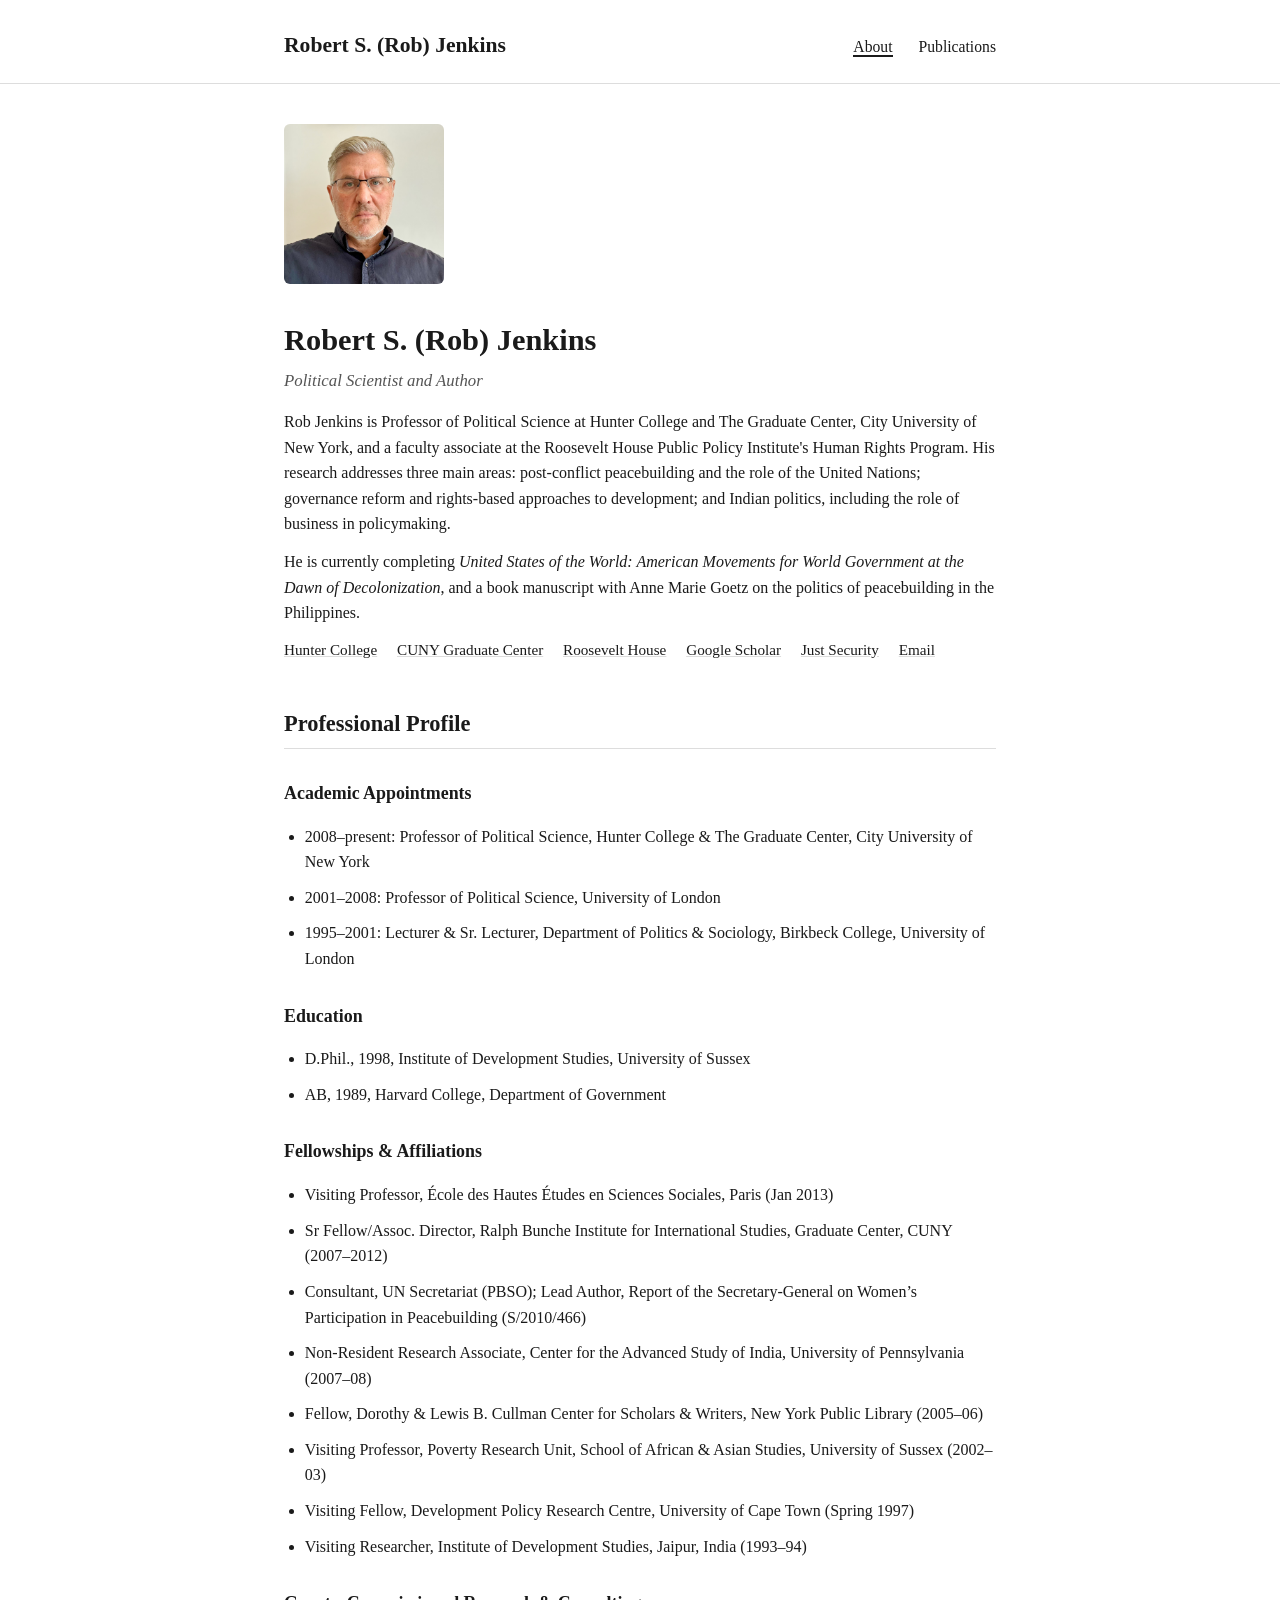
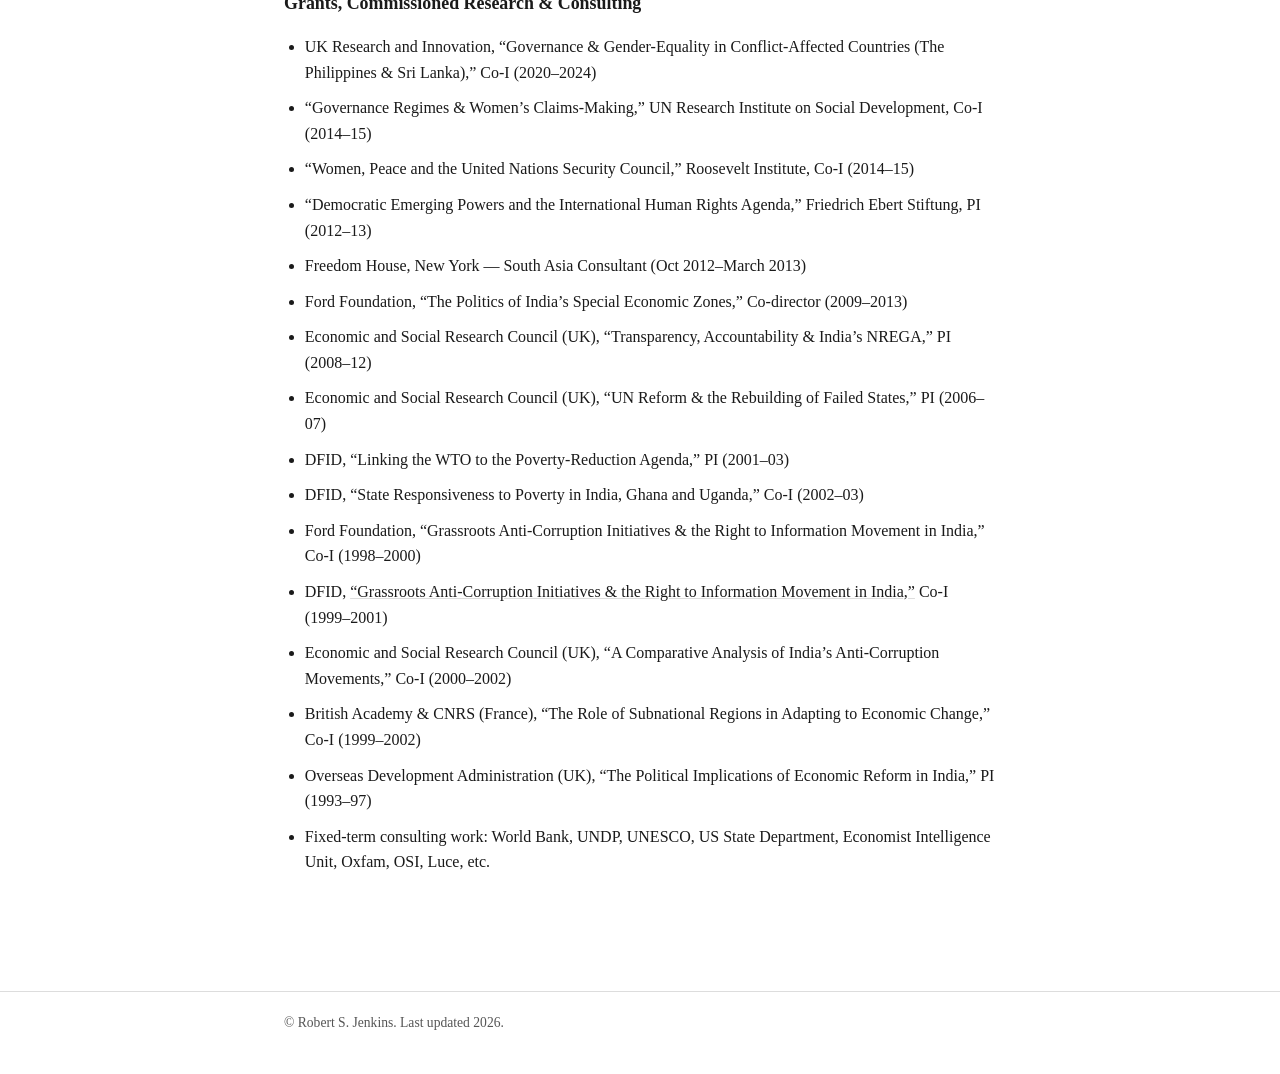
<file: index.html>
<!DOCTYPE html>
<html lang="en">
<head>
<meta charset="UTF-8">
<meta name="viewport" content="width=device-width, initial-scale=1">
<title>Robert S. (Rob) Jenkins — Political Scientist and Author</title>
<meta name="description" content="Robert S. (Rob) Jenkins is Professor of Political Science at Hunter College and The Graduate Center, CUNY. His work covers post-conflict peacebuilding, governance and accountability, and Indian politics.">
<link rel="canonical" href="https://robertsjenkins.github.io/">
<link rel="stylesheet" href="assets/css/style.css">
<script type="application/ld+json">
{
  "@context": "https://schema.org",
  "@type": "Person",
  "name": "Robert S. Jenkins",
  "alternateName": ["Rob Jenkins", "Robert Jenkins"],
  "jobTitle": "Professor of Political Science",
  "description": "Political scientist and author specializing in post-conflict peacebuilding, governance and accountability, and Indian politics.",
  "affiliation": [
    {
      "@type": "CollegeOrUniversity",
      "name": "Hunter College, City University of New York"
    },
    {
      "@type": "CollegeOrUniversity",
      "name": "The Graduate Center, City University of New York"
    }
  ],
  "alumniOf": [
    {
      "@type": "CollegeOrUniversity",
      "name": "University of Sussex"
    },
    {
      "@type": "CollegeOrUniversity",
      "name": "Harvard College"
    }
  ],
  "url": "https://robertsjenkins.github.io/",
  "sameAs": [
    "https://www.hunter.cuny.edu/people/robert-jenkins/",
    "https://www.roosevelthouse.hunter.cuny.edu/?faculty=rob-jenkins",
    "https://politicalscience.commons.gc.cuny.edu/faculty/robert-jenkins/",
    "https://scholar.google.com/citations?user=ubaCeT8AAAAJ&hl=en",
    "https://www.justsecurity.org/author/jenkinsrob/"
  ]
}
</script>
</head>
<body>
<header class="site-header">
  <div class="wrap">
    <a class="site-title" href="index.html">Robert S. (Rob) Jenkins</a>
    <nav class="site-nav">
      <a href="index.html" class="active">About</a>
      <a href="publications.html">Publications</a>
    </nav>
  </div>
</header>

<main>
  <div class="wrap">

    <div class="hero">
      <img class="headshot" src="assets/images/rob-jenkins.jpg" alt="Photo of Robert S. (Rob) Jenkins">
      <div class="intro">
        <h1>Robert S. (Rob) Jenkins</h1>
        <p class="tagline">Political Scientist and Author</p>
        <p>
          Rob Jenkins is Professor of Political Science at Hunter College and
          The Graduate Center, City University of New York, and a faculty
          associate at the Roosevelt House Public Policy Institute's Human
          Rights Program. His research addresses three main areas:
          post-conflict peacebuilding and the role of the United Nations;
          governance reform and rights-based approaches to development; and
          Indian politics, including the role of business in policymaking.
        </p>
        <p>
          He is currently completing <em>United States of the World: American
          Movements for World Government at the Dawn of Decolonization</em>,
          and a book manuscript with Anne Marie Goetz on the politics of
          peacebuilding in the Philippines.
        </p>
        <div class="links-row">
          <a href="https://www.hunter.cuny.edu/people/robert-jenkins/">Hunter College</a>
          <a href="https://politicalscience.commons.gc.cuny.edu/faculty/robert-jenkins/">CUNY Graduate Center</a>
          <a href="https://www.roosevelthouse.hunter.cuny.edu/?faculty=rob-jenkins">Roosevelt House</a>
          <a href="https://scholar.google.com/citations?user=ubaCeT8AAAAJ&hl=en">Google Scholar</a>
          <a href="https://www.justsecurity.org/author/jenkinsrob/">Just Security</a>
          <a href="mailto:jenkins.nyc@gmail.com">Email</a>
        </div>
      </div>
    </div>

    <h2 id="professional-profile">Professional Profile</h2>
<h3>Academic Appointments</h3>
<ul>
<li>2008–present: Professor of Political Science, Hunter College &amp; The
Graduate Center, City University of New York</li>
<li>2001–2008: Professor of Political Science, University of London</li>
<li>1995–2001: Lecturer &amp; Sr. Lecturer, Department of Politics &amp;
Sociology, Birkbeck College, University of London</li>
</ul>
<h3>Education</h3>
<ul>
<li>D.Phil., 1998, Institute of Development Studies, University of
Sussex</li>
<li>AB, 1989, Harvard College, Department of Government</li>
</ul>
<h3>Fellowships &amp; Affiliations</h3>
<ul>
<li>Visiting Professor, École des Hautes Études en Sciences Sociales,
Paris (Jan 2013)</li>
<li>Sr Fellow/Assoc. Director, Ralph Bunche Institute for International
Studies, Graduate Center, CUNY (2007–2012)</li>
<li>Consultant, UN Secretariat (PBSO); Lead Author, Report of the
Secretary-General on Women’s Participation in Peacebuilding
(S/2010/466)</li>
<li>Non-Resident Research Associate, Center for the Advanced Study of
India, University of Pennsylvania (2007–08)</li>
<li>Fellow, Dorothy &amp; Lewis B. Cullman Center for Scholars &amp;
Writers, New York Public Library (2005–06)</li>
<li>Visiting Professor, Poverty Research Unit, School of African &amp;
Asian Studies, University of Sussex (2002–03)</li>
<li>Visiting Fellow, Development Policy Research Centre, University of
Cape Town (Spring 1997)</li>
<li>Visiting Researcher, Institute of Development Studies, Jaipur, India
(1993–94)</li>
</ul>
<h3>Grants, Commissioned Research &amp; Consulting</h3>
<ul>
<li>UK Research and Innovation, “Governance &amp; Gender-Equality in
Conflict-Affected Countries (The Philippines &amp; Sri Lanka),” Co-I
(2020–2024)</li>
<li>“Governance Regimes &amp; Women’s Claims-Making,” UN Research
Institute on Social Development, Co-I (2014–15)</li>
<li>“Women, Peace and the United Nations Security Council,” Roosevelt
Institute, Co-I (2014–15)</li>
<li>“Democratic Emerging Powers and the International Human Rights
Agenda,” Friedrich Ebert Stiftung, PI (2012–13)</li>
<li>Freedom House, New York — South Asia Consultant (Oct 2012–March
2013)</li>
<li>Ford Foundation, “The Politics of India’s Special Economic Zones,”
Co-director (2009–2013)</li>
<li>Economic and Social Research Council (UK), “Transparency,
Accountability &amp; India’s NREGA,” PI (2008–12)</li>
<li>Economic and Social Research Council (UK), “UN Reform &amp; the
Rebuilding of Failed States,” PI (2006–07)</li>
<li>DFID, “Linking the WTO to the Poverty-Reduction Agenda,” PI
(2001–03)</li>
<li>DFID, “State Responsiveness to Poverty in India, Ghana and Uganda,”
Co-I (2002–03)</li>
<li>Ford Foundation, “Grassroots Anti-Corruption Initiatives &amp; the
Right to Information Movement in India,” Co-I (1998–2000)</li>
<li>DFID, <a href="https://assets.publishing.service.gov.uk/media/57a08d6eed915d3cfd001a16/R72201.pdf">“Grassroots Anti-Corruption Initiatives &amp; the
Right to Information Movement in India,”</a> Co-I (1999–2001)</li>
<li>Economic and Social Research Council (UK), “A Comparative Analysis
of India’s Anti-Corruption Movements,” Co-I (2000–2002)</li>
<li>British Academy &amp; CNRS (France), “The Role of Subnational
Regions in Adapting to Economic Change,” Co-I (1999–2002)</li>
<li>Overseas Development Administration (UK), “The Political
Implications of Economic Reform in India,” PI (1993–97)</li>
<li>Fixed-term consulting work: World Bank, UNDP, UNESCO, US State
Department, Economist Intelligence Unit, Oxfam, OSI, Luce, etc.</li>
</ul>

  </div>
</main>

<footer class="site-footer">
  <div class="wrap">
    &copy; Robert S. Jenkins. Last updated <span id="updated-year"></span>.
  </div>
</footer>
<script>document.getElementById('updated-year').textContent = new Date().getFullYear();</script>
</body>
</html>
</file>
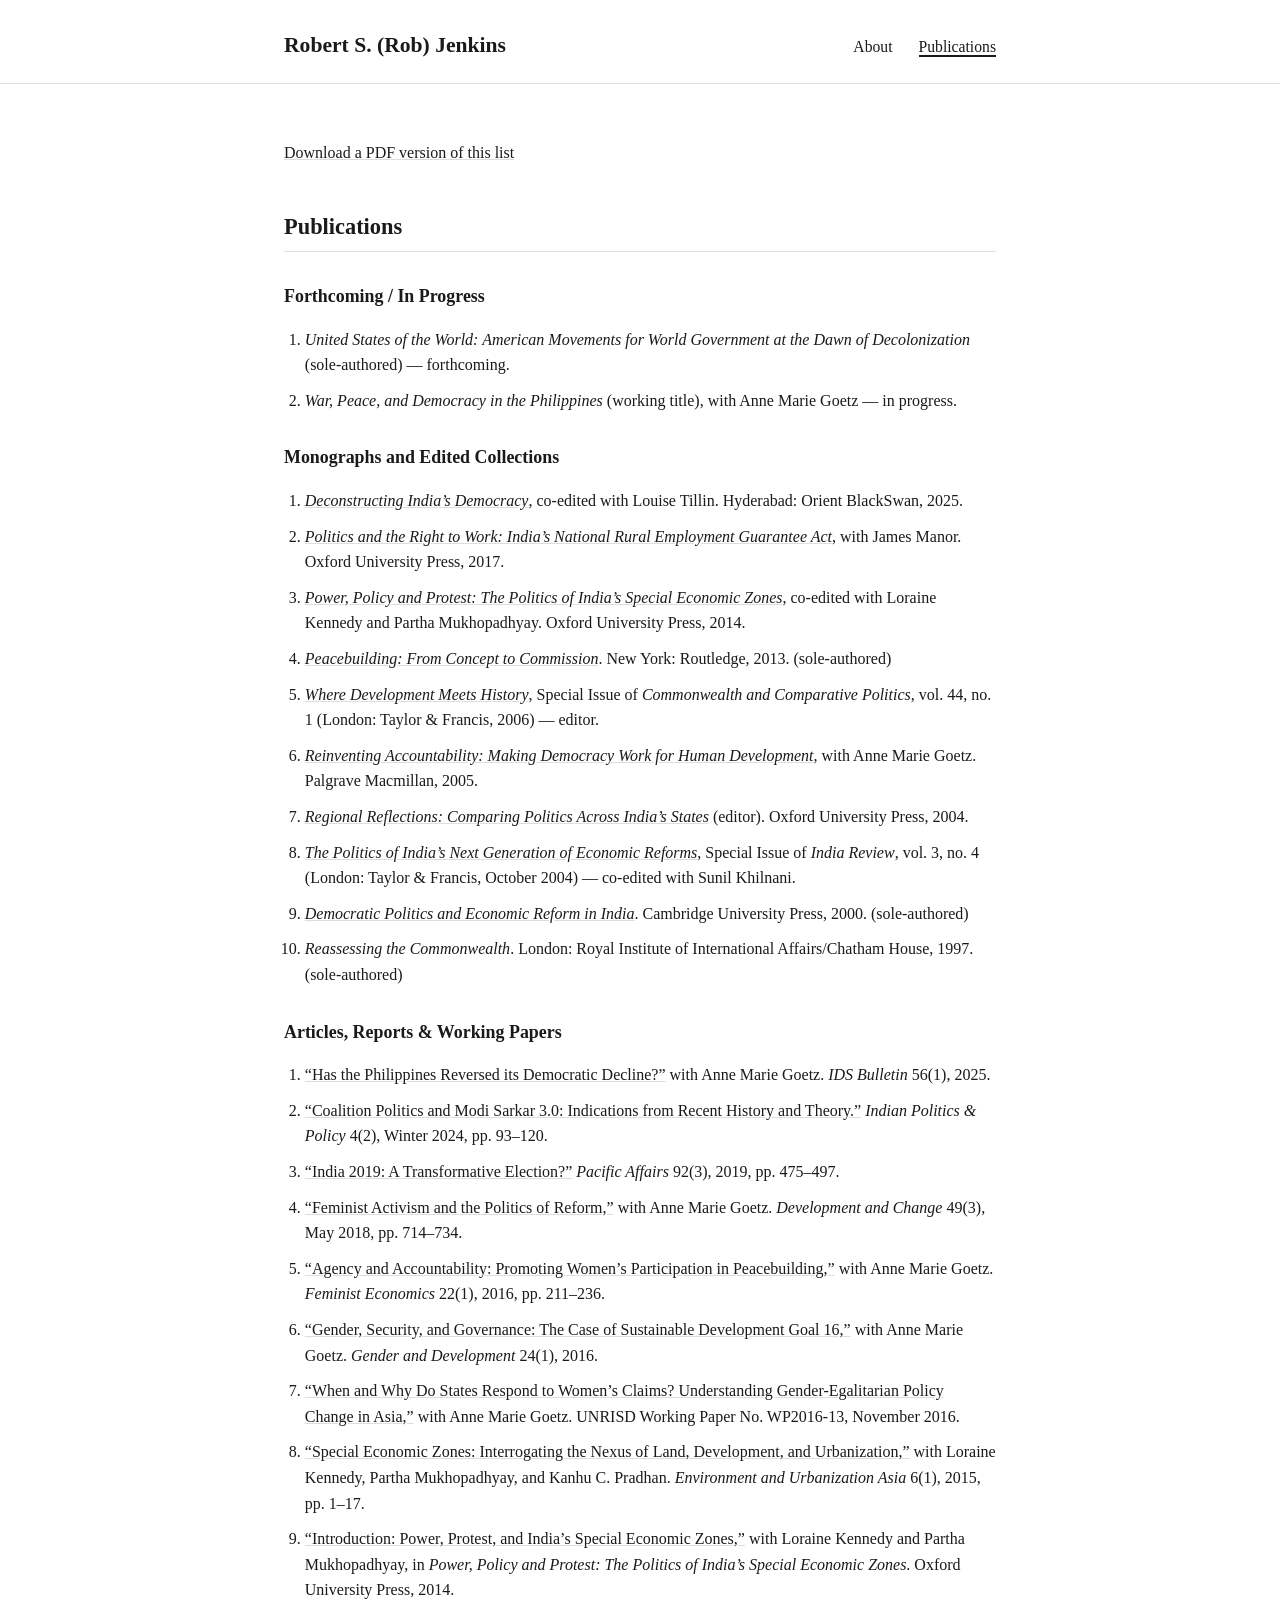
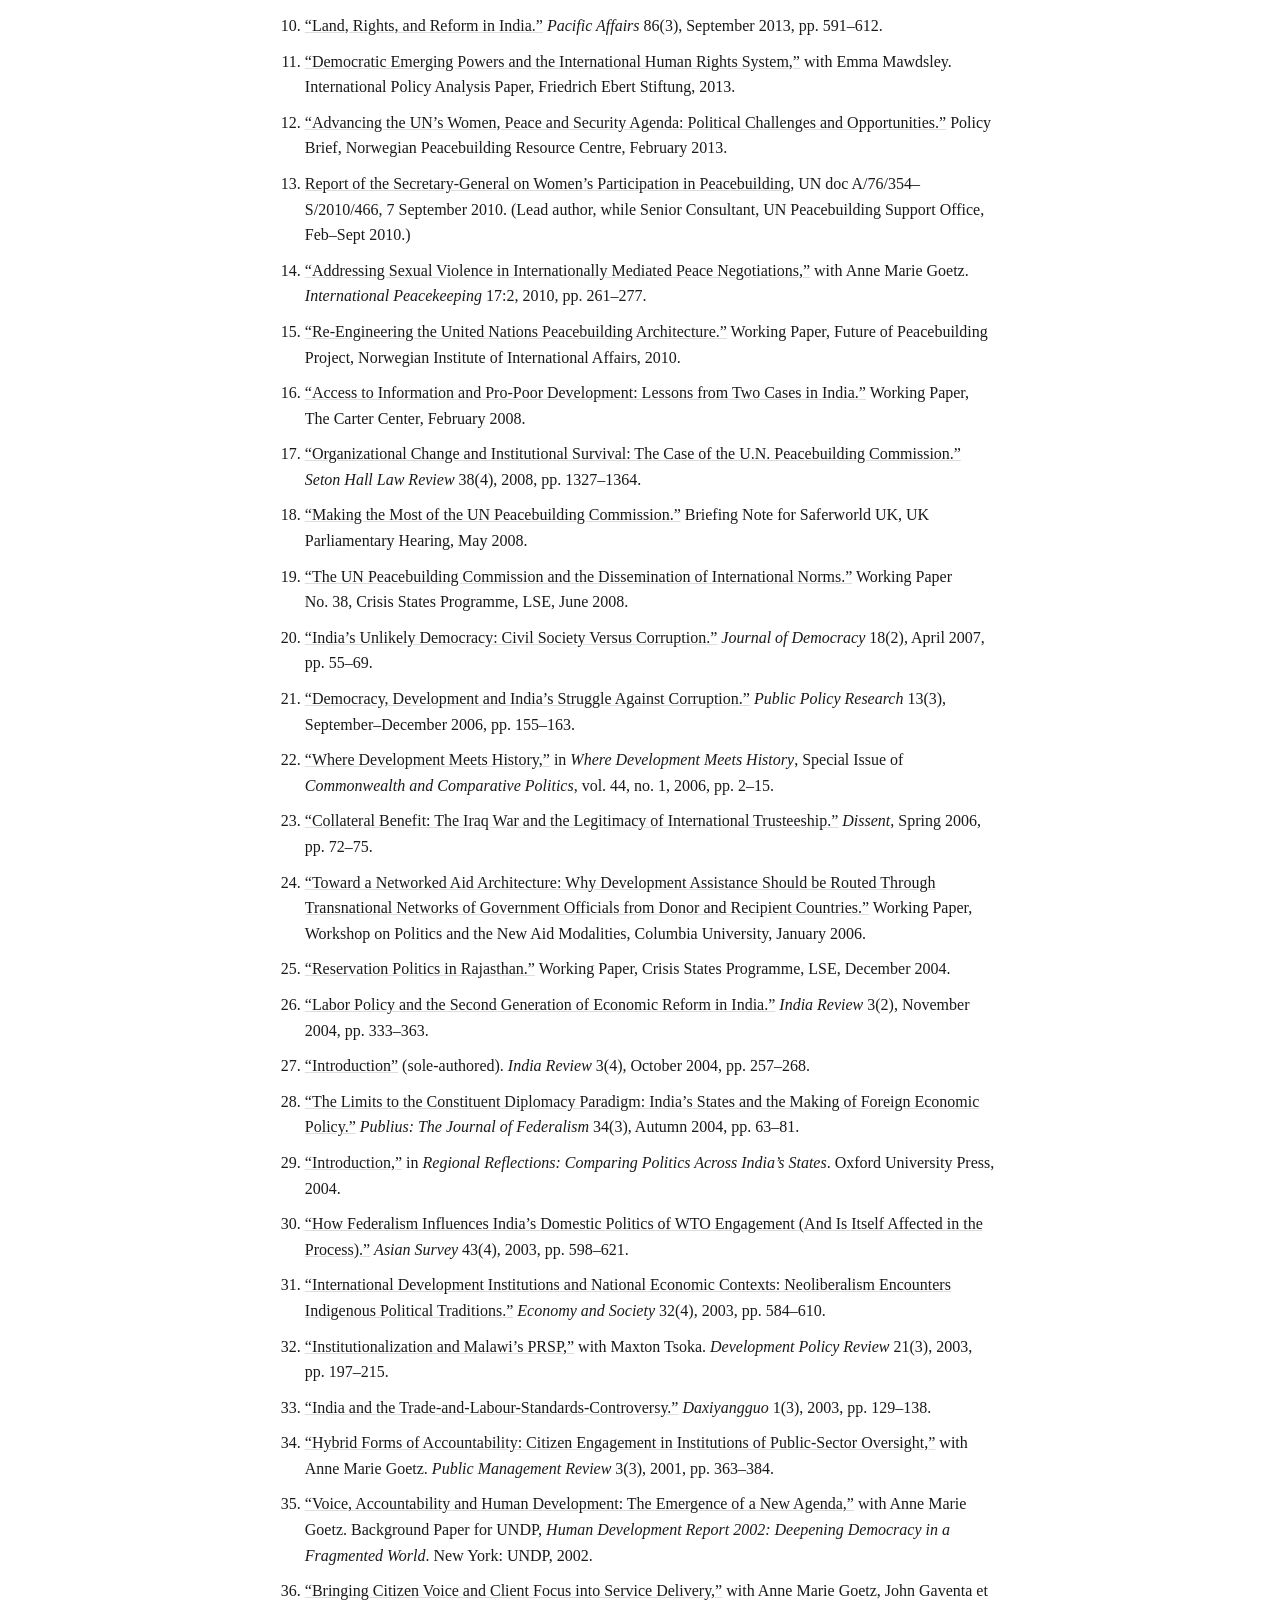
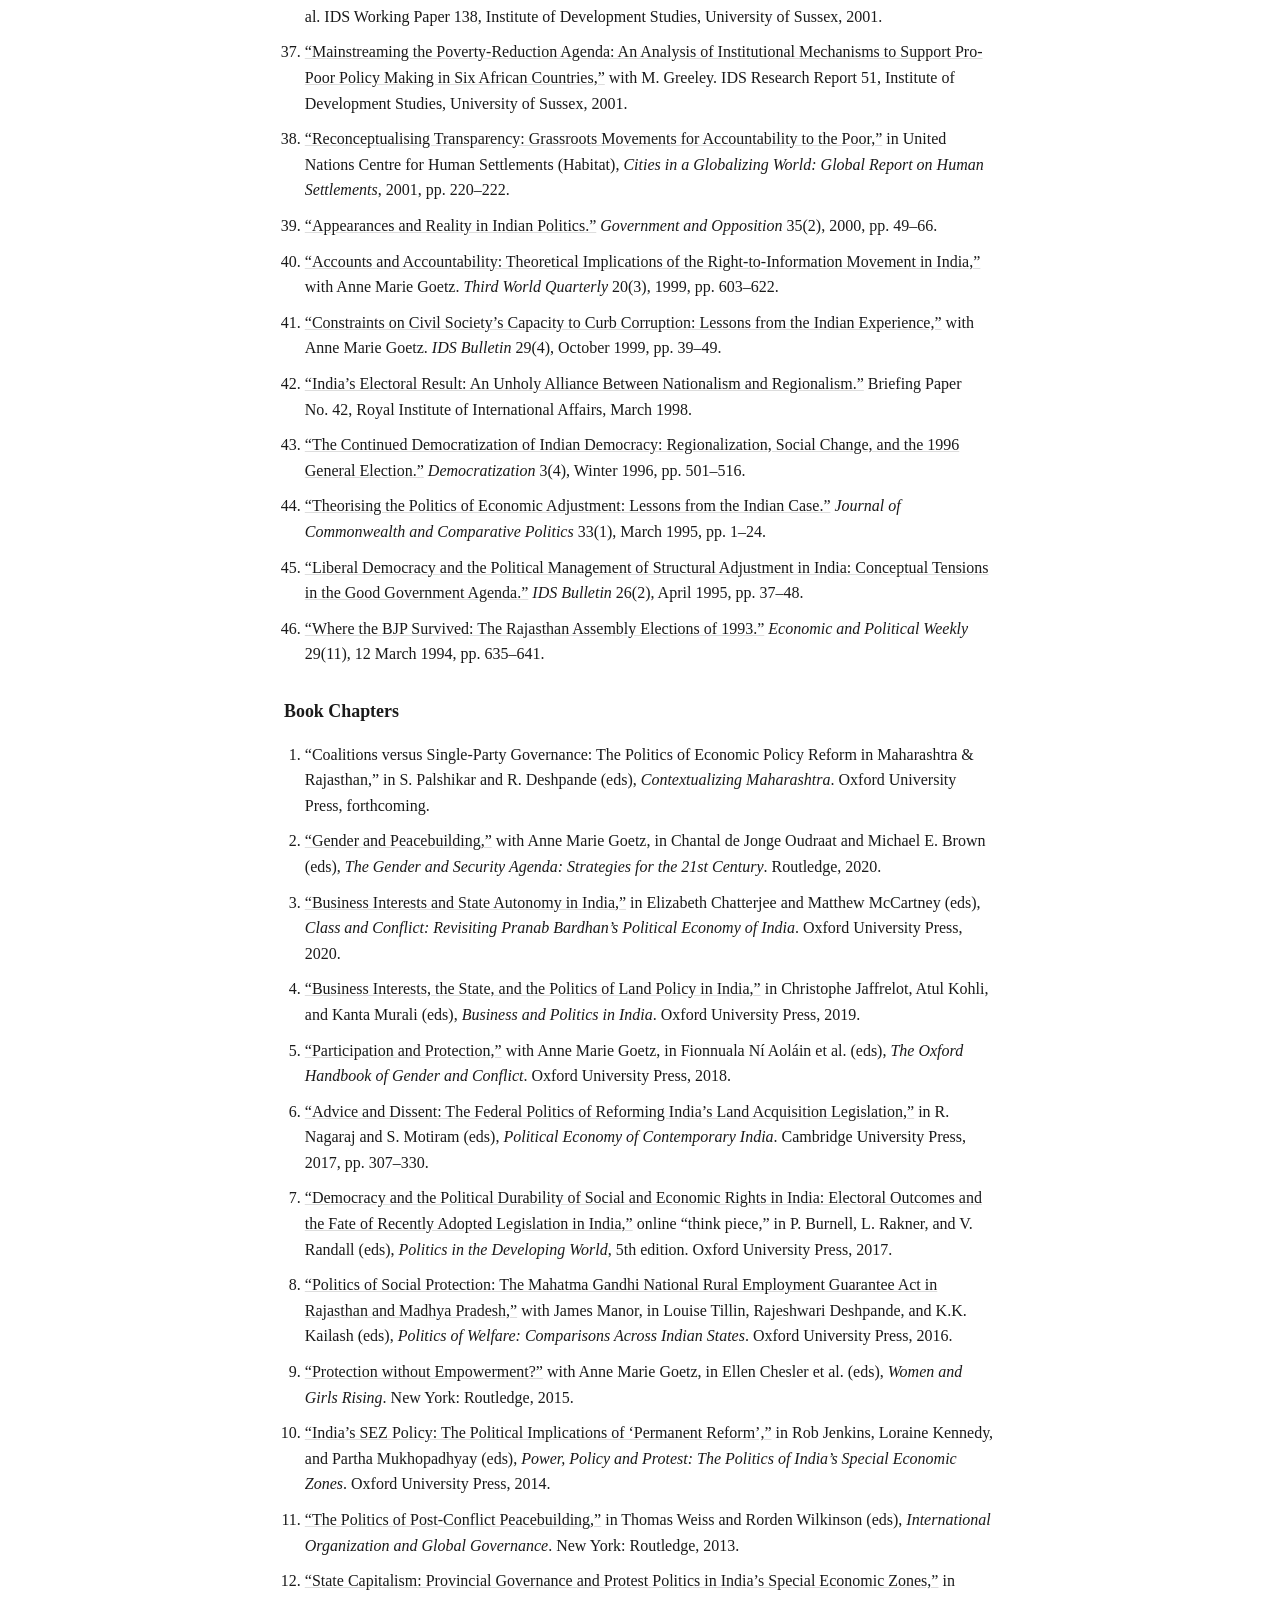
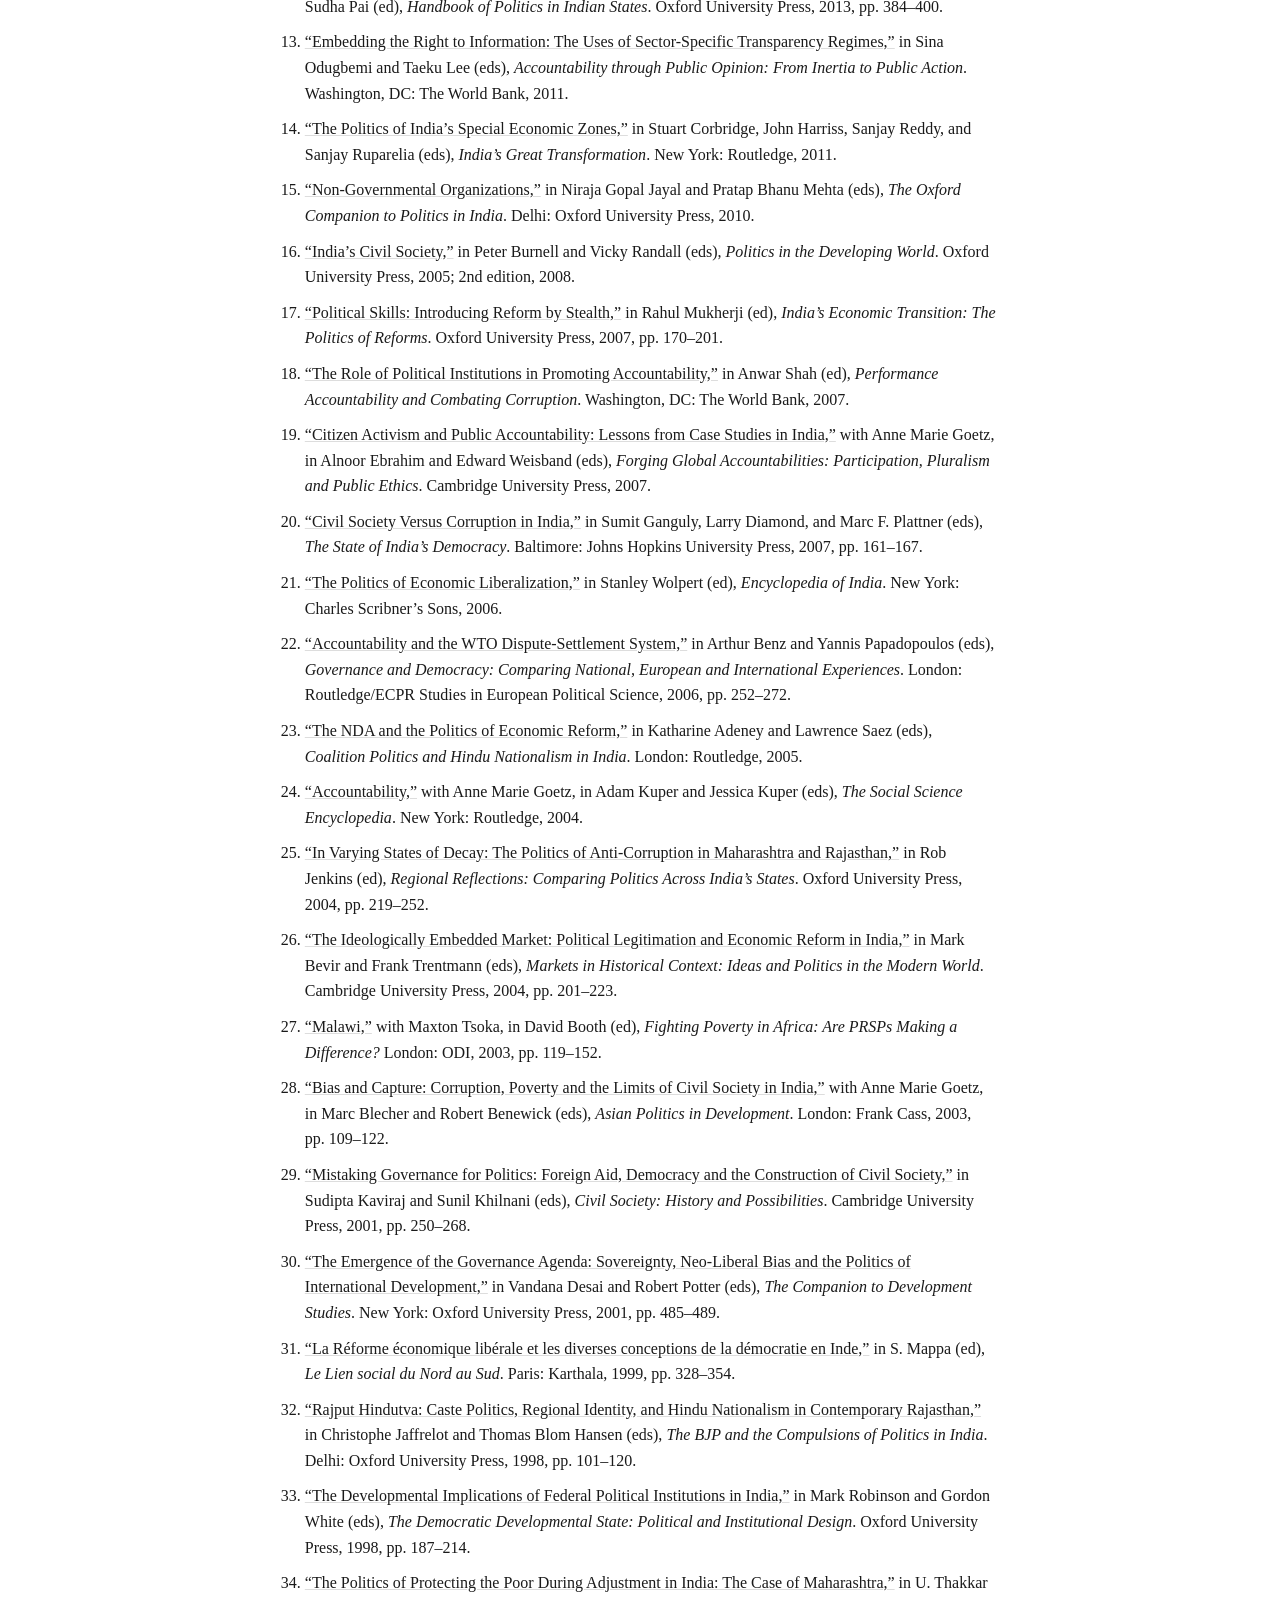
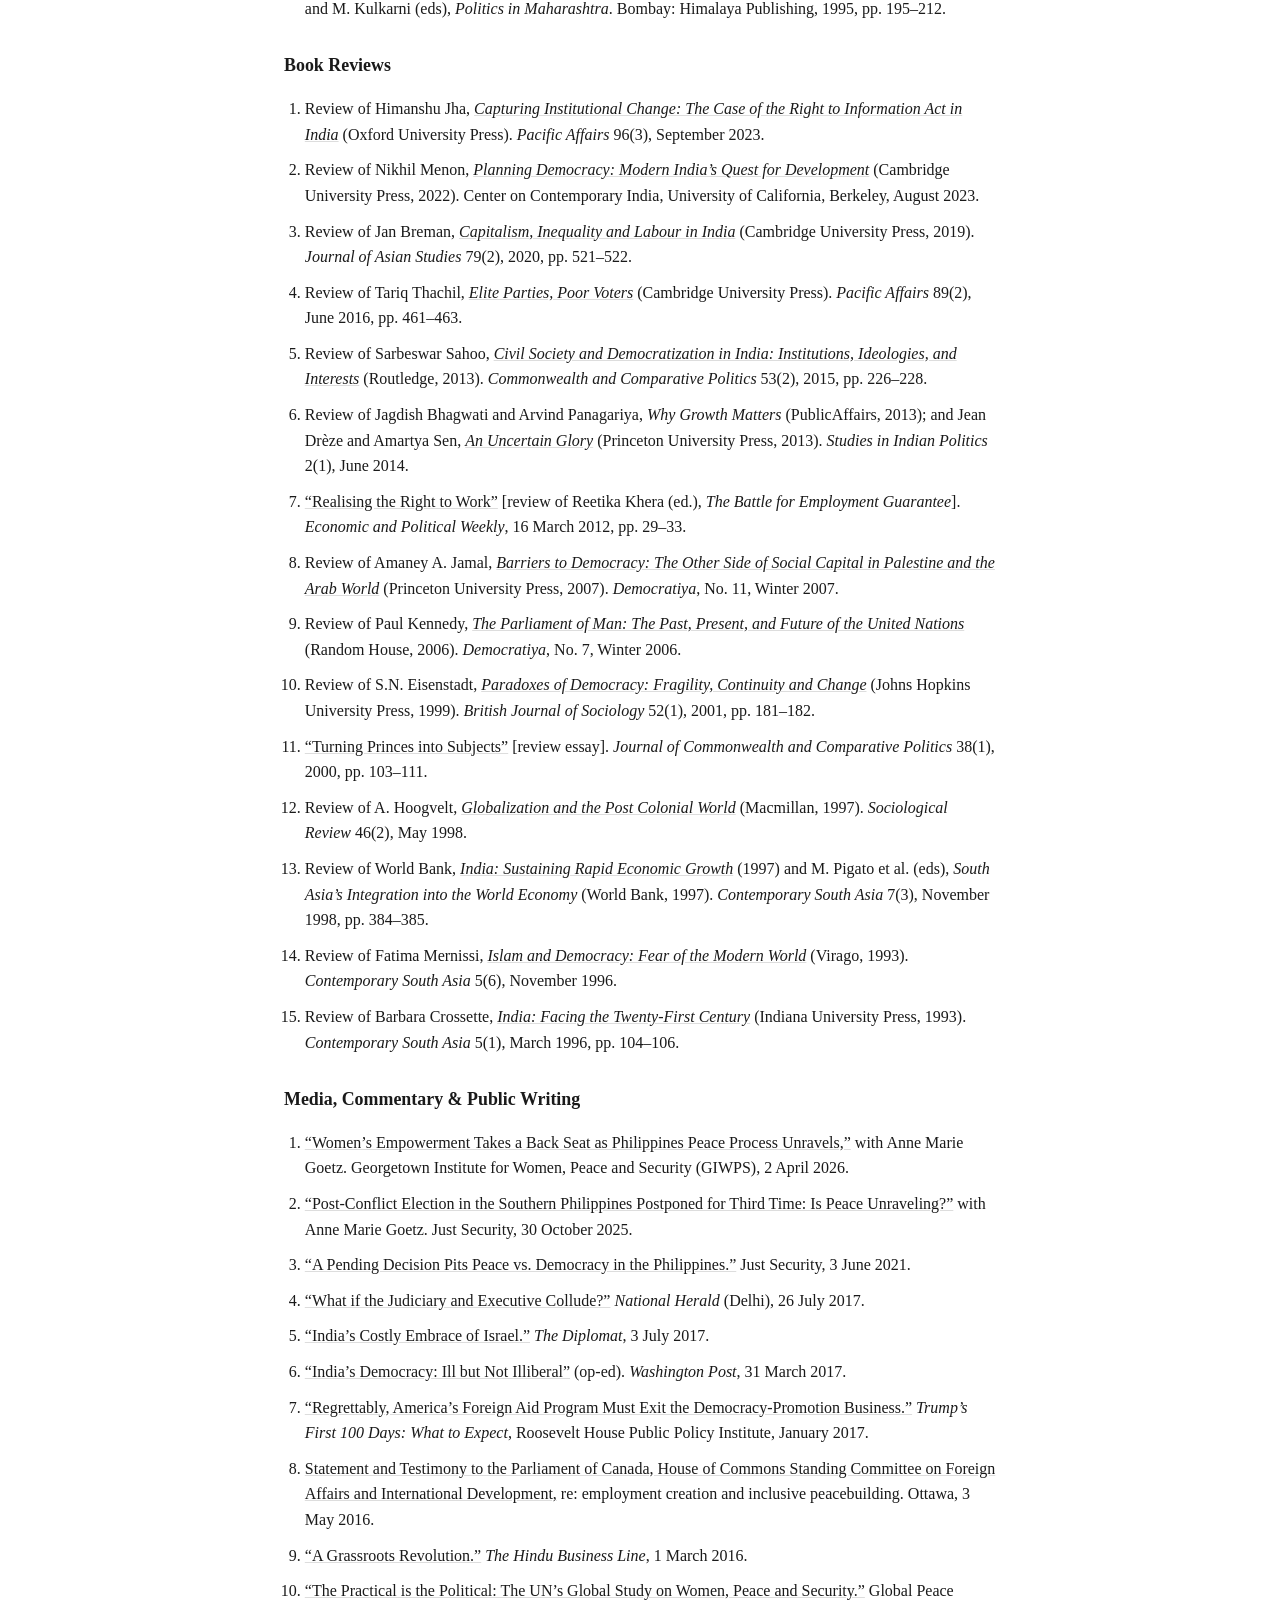
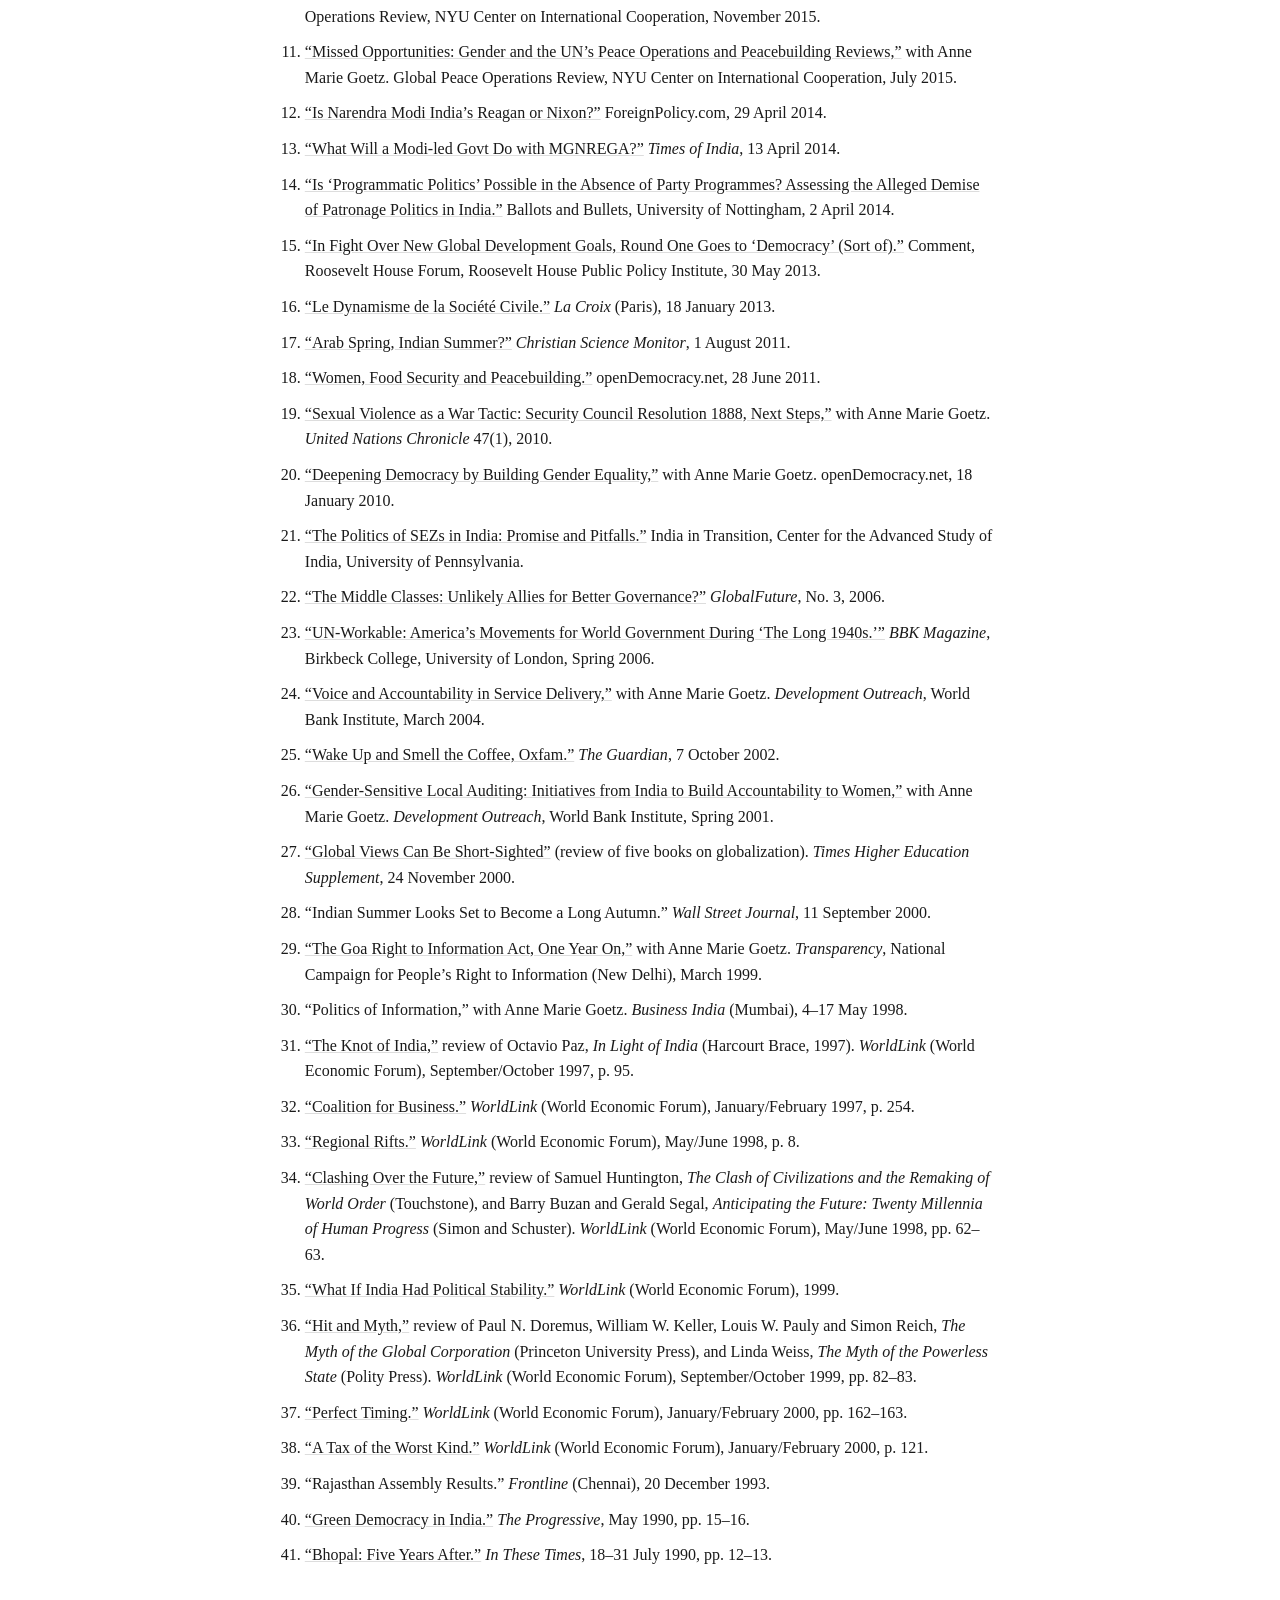
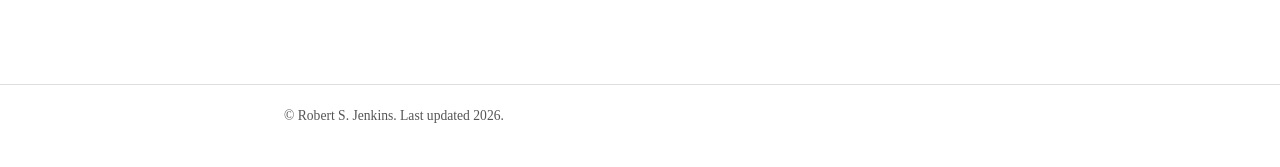
<file: publications.html>
<!DOCTYPE html>
<html lang="en">
<head>
<meta charset="UTF-8">
<meta name="viewport" content="width=device-width, initial-scale=1">
<title>Publications — Robert S. (Rob) Jenkins</title>
<meta name="description" content="Full publications list for Robert S. (Rob) Jenkins: monographs, edited collections, articles, book chapters, book reviews, and public writing.">
<link rel="canonical" href="https://robertsjenkins.github.io/publications.html">
<link rel="stylesheet" href="assets/css/style.css">
</head>
<body>
<header class="site-header">
  <div class="wrap">
    <a class="site-title" href="index.html">Robert S. (Rob) Jenkins</a>
    <nav class="site-nav">
      <a href="index.html">About</a>
      <a href="publications.html" class="active">Publications</a>
    </nav>
  </div>
</header>

<main>
  <div class="wrap">

    <p><a href="assets/publications-robert-s-jenkins.pdf">Download a PDF version of this list</a></p>

<h2 id="publications">Publications</h2>
<h3 id="forthcoming-in-progress">Forthcoming / In Progress</h3>
<ol type="1">
<li><em>United States of the World: American Movements for World
Government at the Dawn of Decolonization</em> (sole-authored) —
forthcoming.</li>
<li><em>War, Peace, and Democracy in the Philippines</em> (working
title), with Anne Marie Goetz — in progress.</li>
</ol>
<h3 id="monographs-and-edited-collections">Monographs and Edited
Collections</h3>
<ol type="1">
<li><a
href="https://www.orientblackswan.com/details?obsin=730"><em>Deconstructing
India’s Democracy</em></a>, co-edited with Louise Tillin. Hyderabad:
Orient BlackSwan, 2025.</li>
<li><a href="https://academic.oup.com/book/12134"><em>Politics and the
Right to Work: India’s National Rural Employment Guarantee Act</em></a>,
with James Manor. Oxford University Press, 2017.</li>
<li><a
href="https://global.oup.com/academic/product/power-policy-and-protest-9780198097341"><em>Power,
Policy and Protest: The Politics of India’s Special Economic
Zones</em></a>, co-edited with Loraine Kennedy and Partha Mukhopadhyay.
Oxford University Press, 2014.</li>
<li><a
href="https://www.routledge.com/Peacebuilding-From-Concept-to-Commission/Jenkins/p/book/9780415776448"><em>Peacebuilding:
From Concept to Commission</em></a>. New York: Routledge, 2013.
(sole-authored)</li>
<li><a href="https://doi.org/10.1080/14662040600601765"><em>Where
Development Meets History</em></a>, Special Issue of <em>Commonwealth
and Comparative Politics</em>, vol. 44, no. 1 (London: Taylor &amp;
Francis, 2006) — editor.</li>
<li><a
href="https://link.springer.com/book/10.1057/9780230500143"><em>Reinventing
Accountability: Making Democracy Work for Human Development</em></a>,
with Anne Marie Goetz. Palgrave Macmillan, 2005.</li>
<li><a
href="https://www.amazon.com/Regional-Reflections-Comparing-Politics-Across/dp/0195668081"><em>Regional
Reflections: Comparing Politics Across India’s States</em></a> (editor).
Oxford University Press, 2004.</li>
<li><a href="https://doi.org/10.1080/14736480490895534"><em>The Politics
of India’s Next Generation of Economic Reforms</em></a>, Special Issue
of <em>India Review</em>, vol. 3, no. 4 (London: Taylor &amp; Francis,
October 2004) — co-edited with Sunil Khilnani.</li>
<li><a
href="https://www.cambridge.org/core/books/democratic-politics-and-economic-reform-in-india/DEF5603E58A8A66AF92094FBCA46F417"><em>Democratic
Politics and Economic Reform in India</em></a>. Cambridge University
Press, 2000. (sole-authored)</li>
<li><em>Reassessing the Commonwealth</em>. London: Royal Institute of
International Affairs/Chatham House, 1997. (sole-authored)</li>
</ol>
<h3 id="articles-reports-working-papers">Articles, Reports &amp; Working
Papers</h3>
<ol type="1">
<li><a href="https://doi.org/10.19088/1968-2025.123">“Has the
Philippines Reversed its Democratic Decline?”</a> with Anne Marie Goetz.
<em>IDS Bulletin</em> 56(1), 2025.</li>
<li><a
href="https://www.ippjournal.org/coalition-politics-and-modi-sarkar-30-indications-from-recent-history-and-theory.html">“Coalition
Politics and Modi Sarkar 3.0: Indications from Recent History and
Theory.”</a> <em>Indian Politics &amp; Policy</em> 4(2), Winter 2024,
pp. 93–120.</li>
<li><a href="https://doi.org/10.5509/2019923475">“India 2019: A
Transformative Election?”</a> <em>Pacific Affairs</em> 92(3), 2019,
pp. 475–497.</li>
<li><a href="https://doi.org/10.1111/dech.12389">“Feminist Activism and
the Politics of Reform,”</a> with Anne Marie Goetz. <em>Development and
Change</em> 49(3), May 2018, pp. 714–734.</li>
<li><a href="https://doi.org/10.1080/13545701.2015.1086012">“Agency and
Accountability: Promoting Women’s Participation in Peacebuilding,”</a>
with Anne Marie Goetz. <em>Feminist Economics</em> 22(1), 2016,
pp. 211–236.</li>
<li><a href="https://doi.org/10.1080/13552074.2016.1144412">“Gender,
Security, and Governance: The Case of Sustainable Development Goal
16,”</a> with Anne Marie Goetz. <em>Gender and Development</em> 24(1),
2016.</li>
<li><a
href="https://cdn.unrisd.org/assets/library/papers/pdf-files/goetz-and-jenkins.pdf">“When
and Why Do States Respond to Women’s Claims? Understanding
Gender-Egalitarian Policy Change in Asia,”</a> with Anne Marie Goetz.
UNRISD Working Paper No. WP2016-13, November 2016.</li>
<li><a href="https://doi.org/10.1177/0975425315585426">“Special Economic
Zones: Interrogating the Nexus of Land, Development, and
Urbanization,”</a> with Loraine Kennedy, Partha Mukhopadhyay, and Kanhu
C. Pradhan. <em>Environment and Urbanization Asia</em> 6(1), 2015,
pp. 1–17.</li>
<li><a
href="https://academic.oup.com/book/2359/chapter-abstract/142527479">“Introduction:
Power, Protest, and India’s Special Economic Zones,”</a> with Loraine
Kennedy and Partha Mukhopadhyay, in <em>Power, Policy and Protest: The
Politics of India’s Special Economic Zones</em>. Oxford University
Press, 2014.</li>
<li><a
href="https://pacificaffairs.ubc.ca/articles/land-rights-and-reform-in-india/">“Land,
Rights, and Reform in India.”</a> <em>Pacific Affairs</em> 86(3),
September 2013, pp. 591–612.</li>
<li><a
href="https://library.fes.de/pdf-files/iez/global/10202.pdf">“Democratic
Emerging Powers and the International Human Rights System,”</a> with
Emma Mawdsley. International Policy Analysis Paper, Friedrich Ebert
Stiftung, 2013.</li>
<li><a
href="assets/assets/noref-2013-advancing-un-women-peace-security-agenda.pdf">“Advancing
the UN’s Women, Peace and Security Agenda: Political Challenges and
Opportunities.”</a> Policy Brief, Norwegian Peacebuilding Resource
Centre, February 2013.</li>
<li><a
href="https://documents.un.org/doc/undoc/gen/n10/508/20/pdf/n1050820.pdf">Report
of the Secretary-General on Women’s Participation in Peacebuilding</a>,
UN doc A/76/354–S/2010/466, 7 September 2010. (Lead author, while Senior
Consultant, UN Peacebuilding Support Office, Feb–Sept 2010.)</li>
<li><a href="https://doi.org/10.1080/13533311003643509">“Addressing
Sexual Violence in Internationally Mediated Peace Negotiations,”</a>
with Anne Marie Goetz. <em>International Peacekeeping</em> 17:2, 2010,
pp. 261–277.</li>
<li><a
href="https://www.files.ethz.ch/isn/112502/4_Jenkins.pdf">“Re-Engineering
the United Nations Peacebuilding Architecture.”</a> Working Paper,
Future of Peacebuilding Project, Norwegian Institute of International
Affairs, 2010.</li>
<li><a
href="assets/assets/carter-center-2008-access-to-information-and-pro-poor-development.pdf">“Access
to Information and Pro-Poor Development: Lessons from Two Cases in
India.”</a> Working Paper, The Carter Center, February 2008.</li>
<li><a
href="https://scholarship.shu.edu/shlr/vol38/iss4/5/">“Organizational
Change and Institutional Survival: The Case of the U.N. Peacebuilding
Commission.”</a> <em>Seton Hall Law Review</em> 38(4), 2008,
pp. 1327–1364.</li>
<li><a
href="assets/assets/saferworld-2008-making-the-most-of-the-un-peacebuilding-commission.pdf">“Making
the Most of the UN Peacebuilding Commission.”</a> Briefing Note for
Saferworld UK, UK Parliamentary Hearing, May 2008.</li>
<li><a
href="https://assets.publishing.service.gov.uk/media/57a08bc3ed915d622c000ea1/wp38.2.pdf">“The
UN Peacebuilding Commission and the Dissemination of International
Norms.”</a> Working Paper No. 38, Crisis States Programme, LSE, June
2008.</li>
<li><a
href="https://www.journalofdemocracy.org/articles/indias-unlikely-democracy-civil-society-versus-corruption/">“India’s
Unlikely Democracy: Civil Society Versus Corruption.”</a> <em>Journal of
Democracy</em> 18(2), April 2007, pp. 55–69.</li>
<li><a
href="https://doi.org/10.1111/j.1744-540X.2006.00436.x">“Democracy,
Development and India’s Struggle Against Corruption.”</a> <em>Public
Policy Research</em> 13(3), September–December 2006, pp. 155–163.</li>
<li><a href="https://doi.org/10.1080/14662040600601765">“Where
Development Meets History,”</a> in <em>Where Development Meets
History</em>, Special Issue of <em>Commonwealth and Comparative
Politics</em>, vol. 44, no. 1, 2006, pp. 2–15.</li>
<li><a href="https://doi.org/10.1353/dss.2006.0085">“Collateral Benefit:
The Iraq War and the Legitimacy of International Trusteeship.”</a>
<em>Dissent</em>, Spring 2006, pp. 72–75.</li>
<li><a
href="assets/assets/columbia-2006-toward-a-networked-aid-structure.pdf">“Toward
a Networked Aid Architecture: Why Development Assistance Should be
Routed Through Transnational Networks of Government Officials from Donor
and Recipient Countries.”</a> Working Paper, Workshop on Politics and
the New Aid Modalities, Columbia University, January 2006.</li>
<li><a
href="assets/assets/crisis-states-2004-reservation-politics-in-rajasthan.pdf">“Reservation
Politics in Rajasthan.”</a> Working Paper, Crisis States Programme, LSE,
December 2004.</li>
<li><a href="https://doi.org/10.1080/14736480490895660">“Labor Policy
and the Second Generation of Economic Reform in India.”</a> <em>India
Review</em> 3(2), November 2004, pp. 333–363.</li>
<li><a
href="https://doi.org/10.1080/14736480490895534">“Introduction”</a>
(sole-authored). <em>India Review</em> 3(4), October 2004,
pp. 257–268.</li>
<li><a
href="https://academic.oup.com/publius/article-abstract/33/4/63/1854667">“The
Limits to the Constituent Diplomacy Paradigm: India’s States and the
Making of Foreign Economic Policy.”</a> <em>Publius: The Journal of
Federalism</em> 34(3), Autumn 2004, pp. 63–81.</li>
<li><a
href="assets/assets/regional-reflections-2004-introduction.pdf">“Introduction,”</a>
in <em>Regional Reflections: Comparing Politics Across India’s
States</em>. Oxford University Press, 2004.</li>
<li><a
href="https://library.fes.de/libalt/journals/swetsfulltext/17768959.pdf">“How
Federalism Influences India’s Domestic Politics of WTO Engagement (And
Is Itself Affected in the Process).”</a> <em>Asian Survey</em> 43(4),
2003, pp. 598–621.</li>
<li><a
href="https://www.tandfonline.com/doi/abs/10.1080/0308514032000141710">“International
Development Institutions and National Economic Contexts: Neoliberalism
Encounters Indigenous Political Traditions.”</a> <em>Economy and
Society</em> 32(4), 2003, pp. 584–610.</li>
<li><a
href="https://onlinelibrary.wiley.com/doi/abs/10.1111/1467-7679.00206">“Institutionalization
and Malawi’s PRSP,”</a> with Maxton Tsoka. <em>Development Policy
Review</em> 21(3), 2003, pp. 197–215.</li>
<li><a
href="assets/assets/daxiyangguo-2003-india-trade-labor-standards-controversy.pdf">“India
and the Trade-and-Labour-Standards-Controversy.”</a>
<em>Daxiyangguo</em> 1(3), 2003, pp. 129–138.</li>
<li><a href="https://doi.org/10.1080/14616670110051957">“Hybrid Forms of
Accountability: Citizen Engagement in Institutions of Public-Sector
Oversight,”</a> with Anne Marie Goetz. <em>Public Management Review</em>
3(3), 2001, pp. 363–384.</li>
<li><a
href="https://hdr.undp.org/system/files/documents/goetz-jenkins2002.pdf">“Voice,
Accountability and Human Development: The Emergence of a New
Agenda,”</a> with Anne Marie Goetz. Background Paper for UNDP, <em>Human
Development Report 2002: Deepening Democracy in a Fragmented World</em>.
New York: UNDP, 2002.</li>
<li><a
href="https://www.ids.ac.uk/publications/bringing-citizen-voice-and-client-focus-into-service-delivery/">“Bringing
Citizen Voice and Client Focus into Service Delivery,”</a> with Anne
Marie Goetz, John Gaventa et al. IDS Working Paper 138, Institute of
Development Studies, University of Sussex, 2001.</li>
<li><a
href="https://www.ids.ac.uk/publications/mainstreaming-the-poverty-reduction-agenda-an-analysis-of-institutional-mechanisms-to-support-pro-poor-policy-making-and-implementation-in-six-african-countries/">“Mainstreaming
the Poverty-Reduction Agenda: An Analysis of Institutional Mechanisms to
Support Pro-Poor Policy Making in Six African Countries,”</a> with M.
Greeley. IDS Research Report 51, Institute of Development Studies,
University of Sussex, 2001.</li>
<li><a
href="assets/assets/un-habitat-2001-cities-in-a-globalizing-world-reconceptualizing-transparency.pdf">“Reconceptualising
Transparency: Grassroots Movements for Accountability to the Poor,”</a>
in United Nations Centre for Human Settlements (Habitat), <em>Cities in
a Globalizing World: Global Report on Human Settlements</em>, 2001,
pp. 220–222.</li>
<li><a href="https://doi.org/10.1111/1477-7053.00011">“Appearances and
Reality in Indian Politics.”</a> <em>Government and Opposition</em>
35(2), 2000, pp. 49–66.</li>
<li><a href="https://www.jstor.org/stable/3993324">“Accounts and
Accountability: Theoretical Implications of the Right-to-Information
Movement in India,”</a> with Anne Marie Goetz. <em>Third World
Quarterly</em> 20(3), 1999, pp. 603–622.</li>
<li><a
href="https://onlinelibrary.wiley.com/doi/abs/10.1111/j.1759-5436.1999.mp30004006.x">“Constraints
on Civil Society’s Capacity to Curb Corruption: Lessons from the Indian
Experience,”</a> with Anne Marie Goetz. <em>IDS Bulletin</em> 29(4),
October 1999, pp. 39–49.</li>
<li><a
href="assets/assets/riia-1998-indias-electoral-result-unholy-alliance.pdf">“India’s
Electoral Result: An Unholy Alliance Between Nationalism and
Regionalism.”</a> Briefing Paper No. 42, Royal Institute of
International Affairs, March 1998.</li>
<li><a
href="assets/assets/democratization-1996-continued-democratization-indian-democracy.pdf">“The
Continued Democratization of Indian Democracy: Regionalization, Social
Change, and the 1996 General Election.”</a> <em>Democratization</em>
3(4), Winter 1996, pp. 501–516.</li>
<li><a
href="assets/assets/jccp-1995-theorising-politics-economic-adjustment.pdf">“Theorising
the Politics of Economic Adjustment: Lessons from the Indian Case.”</a>
<em>Journal of Commonwealth and Comparative Politics</em> 33(1), March
1995, pp. 1–24.</li>
<li><a
href="https://onlinelibrary.wiley.com/doi/abs/10.1111/j.1759-5436.1995.mp26002005.x">“Liberal
Democracy and the Political Management of Structural Adjustment in
India: Conceptual Tensions in the Good Government Agenda.”</a> <em>IDS
Bulletin</em> 26(2), April 1995, pp. 37–48.</li>
<li><a
href="assets/assets/epw-1994-where-the-bjp-survived-rajasthan.pdf">“Where
the BJP Survived: The Rajasthan Assembly Elections of 1993.”</a>
<em>Economic and Political Weekly</em> 29(11), 12 March 1994,
pp. 635–641.</li>
</ol>
<h3 id="book-chapters">Book Chapters</h3>
<ol type="1">
<li>“Coalitions versus Single-Party Governance: The Politics of Economic
Policy Reform in Maharashtra &amp; Rajasthan,” in S. Palshikar and R.
Deshpande (eds), <em>Contextualizing Maharashtra</em>. Oxford University
Press, forthcoming.</li>
<li><a
href="https://www.taylorfrancis.com/chapters/edit/10.4324/9781003030232-3/gender-peacebuilding-anne-marie-goetz-rob-jenkins">“Gender
and Peacebuilding,”</a> with Anne Marie Goetz, in Chantal de Jonge
Oudraat and Michael E. Brown (eds), <em>The Gender and Security Agenda:
Strategies for the 21st Century</em>. Routledge, 2020.</li>
<li><a
href="https://academic.oup.com/book/36687/chapter/321722033">“Business
Interests and State Autonomy in India,”</a> in Elizabeth Chatterjee and
Matthew McCartney (eds), <em>Class and Conflict: Revisiting Pranab
Bardhan’s Political Economy of India</em>. Oxford University Press,
2020.</li>
<li><a href="https://academic.oup.com/book/26150">“Business Interests,
the State, and the Politics of Land Policy in India,”</a> in Christophe
Jaffrelot, Atul Kohli, and Kanta Murali (eds), <em>Business and Politics
in India</em>. Oxford University Press, 2019.</li>
<li><a
href="https://academic.oup.com/edited-volume/28341">“Participation and
Protection,”</a> with Anne Marie Goetz, in Fionnuala Ní Aoláin et
al. (eds), <em>The Oxford Handbook of Gender and Conflict</em>. Oxford
University Press, 2018.</li>
<li><a
href="https://www.cambridge.org/core/books/abs/political-economy-of-contemporary-india/advice-and-dissent-the-federal-politics-of-reforming-indias-land-acquisition-legislation/87F8FDA6EF2957943E0EE96184240A36">“Advice
and Dissent: The Federal Politics of Reforming India’s Land Acquisition
Legislation,”</a> in R. Nagaraj and S. Motiram (eds), <em>Political
Economy of Contemporary India</em>. Cambridge University Press, 2017,
pp. 307–330.</li>
<li><a
href="https://global.oup.com/academic/product/politics-in-the-developing-world-9780198737438">“Democracy
and the Political Durability of Social and Economic Rights in India:
Electoral Outcomes and the Fate of Recently Adopted Legislation in
India,”</a> online “think piece,” in P. Burnell, L. Rakner, and V.
Randall (eds), <em>Politics in the Developing World</em>, 5th edition.
Oxford University Press, 2017.</li>
<li><a
href="https://global.oup.com/academic/product/politics-of-welfare-9780199460120">“Politics
of Social Protection: The Mahatma Gandhi National Rural Employment
Guarantee Act in Rajasthan and Madhya Pradesh,”</a> with James Manor, in
Louise Tillin, Rajeshwari Deshpande, and K.K. Kailash (eds),
<em>Politics of Welfare: Comparisons Across Indian States</em>. Oxford
University Press, 2016.</li>
<li><a
href="https://www.taylorfrancis.com/chapters/edit/10.4324/9781315708379-6/taking-stock-protection-without-empowerment-anne-marie-goetz-rob-jenkins">“Protection
without Empowerment?”</a> with Anne Marie Goetz, in Ellen Chesler et
al. (eds), <em>Women and Girls Rising</em>. New York: Routledge,
2015.</li>
<li><a href="https://academic.oup.com/book/2359">“India’s SEZ Policy:
The Political Implications of ‘Permanent Reform’,”</a> in Rob Jenkins,
Loraine Kennedy, and Partha Mukhopadhyay (eds), <em>Power, Policy and
Protest: The Politics of India’s Special Economic Zones</em>. Oxford
University Press, 2014.</li>
<li><a href="https://www.taylorfrancis.com/books/e/9781315301914">“The
Politics of Post-Conflict Peacebuilding,”</a> in Thomas Weiss and Rorden
Wilkinson (eds), <em>International Organization and Global
Governance</em>. New York: Routledge, 2013.</li>
<li><a
href="https://global.oup.com/academic/product/handbook-of-politics-in-indian-states-9780198081739">“State
Capitalism: Provincial Governance and Protest Politics in India’s
Special Economic Zones,”</a> in Sudha Pai (ed), <em>Handbook of Politics
in Indian States</em>. Oxford University Press, 2013, pp. 384–400.</li>
<li><a
href="https://openknowledge.worldbank.org/server/api/core/bitstreams/5f0bbe72-2bcc-557b-8b81-eafb73de659c/content">“Embedding
the Right to Information: The Uses of Sector-Specific Transparency
Regimes,”</a> in Sina Odugbemi and Taeku Lee (eds), <em>Accountability
through Public Opinion: From Inertia to Public Action</em>. Washington,
DC: The World Bank, 2011.</li>
<li><a
href="https://www.taylorfrancis.com/books/edit/10.4324/9780203829608/understanding-india-new-political-economy-sanjay-ruparelia-sanjay-reddy-john-harriss-stuart-corbridge">“The
Politics of India’s Special Economic Zones,”</a> in Stuart Corbridge,
John Harriss, Sanjay Reddy, and Sanjay Ruparelia (eds), <em>India’s
Great Transformation</em>. New York: Routledge, 2011.</li>
<li><a
href="assets/assets/oxford-companion-politics-india-2010-ngos.pdf">“Non-Governmental
Organizations,”</a> in Niraja Gopal Jayal and Pratap Bhanu Mehta (eds),
<em>The Oxford Companion to Politics in India</em>. Delhi: Oxford
University Press, 2010.</li>
<li><a
href="https://global.oup.com/academic/product/politics-in-the-developing-world-9780198737438">“India’s
Civil Society,”</a> in Peter Burnell and Vicky Randall (eds),
<em>Politics in the Developing World</em>. Oxford University Press,
2005; 2nd edition, 2008.</li>
<li><a
href="https://global.oup.com/academic/product/indias-economic-transition-9780198069676">“Political
Skills: Introducing Reform by Stealth,”</a> in Rahul Mukherji (ed),
<em>India’s Economic Transition: The Politics of Reforms</em>. Oxford
University Press, 2007, pp. 170–201.</li>
<li><a
href="https://openknowledge.worldbank.org/server/api/core/bitstreams/a5ff3910-53c0-577d-809c-62f26ccafd38/content">“The
Role of Political Institutions in Promoting Accountability,”</a> in
Anwar Shah (ed), <em>Performance Accountability and Combating
Corruption</em>. Washington, DC: The World Bank, 2007.</li>
<li><a
href="https://www.cambridge.org/core/books/abs/global-accountabilities/citizen-activism-and-public-accountability-lessons-from-case-studies-in-india/78B55EC79E4F55ED5BB9F47E953B6C72">“Citizen
Activism and Public Accountability: Lessons from Case Studies in
India,”</a> with Anne Marie Goetz, in Alnoor Ebrahim and Edward Weisband
(eds), <em>Forging Global Accountabilities: Participation, Pluralism and
Public Ethics</em>. Cambridge University Press, 2007.</li>
<li><a
href="https://www.press.jhu.edu/books/title/9600/state-indias-democracy">“Civil
Society Versus Corruption in India,”</a> in Sumit Ganguly, Larry
Diamond, and Marc F. Plattner (eds), <em>The State of India’s
Democracy</em>. Baltimore: Johns Hopkins University Press, 2007,
pp. 161–167.</li>
<li><a
href="assets/assets/encyclopedia-of-india-2006-politics-of-economic-liberalization.pdf">“The
Politics of Economic Liberalization,”</a> in Stanley Wolpert (ed),
<em>Encyclopedia of India</em>. New York: Charles Scribner’s Sons,
2006.</li>
<li><a
href="https://www.routledge.com/Governance-and-Democracy-Comparing-National-European-and-International-Experiences/Benz-Papadopoulos/p/book/9780415459976">“Accountability
and the WTO Dispute-Settlement System,”</a> in Arthur Benz and Yannis
Papadopoulos (eds), <em>Governance and Democracy: Comparing National,
European and International Experiences</em>. London: Routledge/ECPR
Studies in European Political Science, 2006, pp. 252–272.</li>
<li><a
href="https://www.routledge.com/Coalition-Politics-and-Hindu-Nationalism/Adeney-Saez/p/book/9780415406000">“The
NDA and the Politics of Economic Reform,”</a> in Katharine Adeney and
Lawrence Saez (eds), <em>Coalition Politics and Hindu Nationalism in
India</em>. London: Routledge, 2005.</li>
<li><a
href="assets/assets/social-science-encyclopedia-2004-accountability.pdf">“Accountability,”</a>
with Anne Marie Goetz, in Adam Kuper and Jessica Kuper (eds), <em>The
Social Science Encyclopedia</em>. New York: Routledge, 2004.</li>
<li><a
href="https://www.amazon.com/Regional-Reflections-Comparing-Politics-Across/dp/0195668081">“In
Varying States of Decay: The Politics of Anti-Corruption in Maharashtra
and Rajasthan,”</a> in Rob Jenkins (ed), <em>Regional Reflections:
Comparing Politics Across India’s States</em>. Oxford University Press,
2004, pp. 219–252.</li>
<li><a
href="https://www.cambridge.org/core/books/abs/markets-in-historical-contexts/ideologically-embedded-market-political-legitimation-and-economic-reform-in-india/817355D0633B203D298F6A5FDDB49078">“The
Ideologically Embedded Market: Political Legitimation and Economic
Reform in India,”</a> in Mark Bevir and Frank Trentmann (eds),
<em>Markets in Historical Context: Ideas and Politics in the Modern
World</em>. Cambridge University Press, 2004, pp. 201–223.</li>
<li><a href="https://media.odi.org/documents/8032.pdf">“Malawi,”</a>
with Maxton Tsoka, in David Booth (ed), <em>Fighting Poverty in Africa:
Are PRSPs Making a Difference?</em> London: ODI, 2003, pp. 119–152.</li>
<li><a
href="https://www.taylorfrancis.com/chapters/oa-mono/10.4324/9780203490525-9/bias-capture-corruption-poverty-limitations-civil-society-india">“Bias
and Capture: Corruption, Poverty and the Limits of Civil Society in
India,”</a> with Anne Marie Goetz, in Marc Blecher and Robert Benewick
(eds), <em>Asian Politics in Development</em>. London: Frank Cass, 2003,
pp. 109–122.</li>
<li><a
href="https://books.google.com/books/about/Civil_Society.html?id=AOnRSNob2O8C">“Mistaking
Governance for Politics: Foreign Aid, Democracy and the Construction of
Civil Society,”</a> in Sudipta Kaviraj and Sunil Khilnani (eds),
<em>Civil Society: History and Possibilities</em>. Cambridge University
Press, 2001, pp. 250–268.</li>
<li><a href="https://www.gbv.de/dms/goettingen/328155837.pdf">“The
Emergence of the Governance Agenda: Sovereignty, Neo-Liberal Bias and
the Politics of International Development,”</a> in Vandana Desai and
Robert Potter (eds), <em>The Companion to Development Studies</em>. New
York: Oxford University Press, 2001, pp. 485–489.</li>
<li><a
href="assets/assets/karthala-1999-le-lien-social-du-nord-au-sud-chapitre-jenkins.pdf">“La
Réforme économique libérale et les diverses conceptions de la démocratie
en Inde,”</a> in S. Mappa (ed), <em>Le Lien social du Nord au Sud</em>.
Paris: Karthala, 1999, pp. 328–354.</li>
<li><a
href="https://ia803207.us.archive.org/14/items/in.ernet.dli.2015.118598/2015.118598.The-Bjp-And-The-Compulsions-Of-Politics-In-India_text.pdf">“Rajput
Hindutva: Caste Politics, Regional Identity, and Hindu Nationalism in
Contemporary Rajasthan,”</a> in Christophe Jaffrelot and Thomas Blom
Hansen (eds), <em>The BJP and the Compulsions of Politics in India</em>.
Delhi: Oxford University Press, 1998, pp. 101–120.</li>
<li><a
href="https://global.oup.com/academic/product/the-democratic-developmental-state-9780198293828">“The
Developmental Implications of Federal Political Institutions in
India,”</a> in Mark Robinson and Gordon White (eds), <em>The Democratic
Developmental State: Political and Institutional Design</em>. Oxford
University Press, 1998, pp. 187–214.</li>
<li><a
href="assets/assets/politics-in-maharashtra-1995-protecting-the-poor.pdf">“The
Politics of Protecting the Poor During Adjustment in India: The Case of
Maharashtra,”</a> in U. Thakkar and M. Kulkarni (eds), <em>Politics in
Maharashtra</em>. Bombay: Himalaya Publishing, 1995, pp. 195–212.</li>
</ol>
<h3 id="book-reviews">Book Reviews</h3>
<ol type="1">
<li>Review of Himanshu Jha, <a
href="https://doi.org/10.1080/17153379.2023.12558349"><em>Capturing
Institutional Change: The Case of the Right to Information Act in
India</em></a> (Oxford University Press). <em>Pacific Affairs</em>
96(3), September 2023.</li>
<li>Review of Nikhil Menon, <a
href="https://indiacenter.berkeley.edu/sarg/sarg-2023"><em>Planning
Democracy: Modern India’s Quest for Development</em></a> (Cambridge
University Press, 2022). Center on Contemporary India, University of
California, Berkeley, August 2023.</li>
<li>Review of Jan Breman, <a
href="https://doi.org/10.1017/S0021911820000534"><em>Capitalism,
Inequality and Labour in India</em></a> (Cambridge University Press,
2019). <em>Journal of Asian Studies</em> 79(2), 2020, pp. 521–522.</li>
<li>Review of Tariq Thachil, <a
href="https://pacificaffairs.ubc.ca/book-reviews/elite-parties-poor-voters-how-social-services-win-votes-in-india-by-tariq-thachil/"><em>Elite
Parties, Poor Voters</em></a> (Cambridge University Press). <em>Pacific
Affairs</em> 89(2), June 2016, pp. 461–463.</li>
<li>Review of Sarbeswar Sahoo, <a
href="https://sahoo.wordpress.com/2016/04/12/review-civil-society-and-democratization-in-india-2/"><em>Civil
Society and Democratization in India: Institutions, Ideologies, and
Interests</em></a> (Routledge, 2013). <em>Commonwealth and Comparative
Politics</em> 53(2), 2015, pp. 226–228.</li>
<li>Review of Jagdish Bhagwati and Arvind Panagariya, <em>Why Growth
Matters</em> (PublicAffairs, 2013); and Jean Drèze and Amartya Sen, <a
href="https://journals.sagepub.com/doi/abs/10.1177/2321023014526100"><em>An
Uncertain Glory</em></a> (Princeton University Press, 2013). <em>Studies
in Indian Politics</em> 2(1), June 2014.</li>
<li><a
href="https://www.epw.in/journal/2012/10/book-reviews/realising-right-work.html">“Realising
the Right to Work”</a> [review of Reetika Khera (ed.), <em>The Battle
for Employment Guarantee</em>]. <em>Economic and Political Weekly</em>,
16 March 2012, pp. 29–33.</li>
<li>Review of Amaney A. Jamal, <a
href="assets/assets/democratiya-2007-review-jamal-barriers-to-democracy.pdf"><em>Barriers
to Democracy: The Other Side of Social Capital in Palestine and the Arab
World</em></a> (Princeton University Press, 2007). <em>Democratiya</em>,
No. 11, Winter 2007.</li>
<li>Review of Paul Kennedy, <a
href="https://www.dissentmagazine.org/democratiya_article/the-parliament-of-man-the-past-present-and-future-of-the-united-nations/"><em>The
Parliament of Man: The Past, Present, and Future of the United
Nations</em></a> (Random House, 2006). <em>Democratiya</em>, No. 7,
Winter 2006.</li>
<li>Review of S.N. Eisenstadt, <a
href="assets/assets/bjs-2001-review-eisenstadt-paradoxes-of-democracy.pdf"><em>Paradoxes
of Democracy: Fragility, Continuity and Change</em></a> (Johns Hopkins
University Press, 1999). <em>British Journal of Sociology</em> 52(1),
2001, pp. 181–182.</li>
<li><a href="https://doi.org/10.1080/14662040008447812">“Turning Princes
into Subjects”</a> [review essay]. <em>Journal of Commonwealth and
Comparative Politics</em> 38(1), 2000, pp. 103–111.</li>
<li>Review of A. Hoogvelt, <a
href="assets/assets/sociological-review-1998-review-hoogvelt-globalisation.pdf"><em>Globalization
and the Post Colonial World</em></a> (Macmillan, 1997). <em>Sociological
Review</em> 46(2), May 1998.</li>
<li>Review of World Bank, <a
href="assets/assets/csa-1998-review-india-sustaining-rapid-growth.pdf"><em>India:
Sustaining Rapid Economic Growth</em></a> (1997) and M. Pigato et
al. (eds), <em>South Asia’s Integration into the World Economy</em>
(World Bank, 1997). <em>Contemporary South Asia</em> 7(3), November
1998, pp. 384–385.</li>
<li>Review of Fatima Mernissi, <a
href="assets/assets/csa-1996-review-mernissi-islam-and-democracy.pdf"><em>Islam
and Democracy: Fear of the Modern World</em></a> (Virago, 1993).
<em>Contemporary South Asia</em> 5(6), November 1996.</li>
<li>Review of Barbara Crossette, <a
href="assets/assets/csa-1996-review-crossette-india-facing-21st-century.pdf"><em>India:
Facing the Twenty-First Century</em></a> (Indiana University Press,
1993). <em>Contemporary South Asia</em> 5(1), March 1996,
pp. 104–106.</li>
</ol>
<h3 id="media-commentary-public-writing">Media, Commentary &amp; Public
Writing</h3>
<ol type="1">
<li><a
href="https://giwps.georgetown.edu/2026/04/02/womens-empowerment-takes-a-back-seat-as-philippines-peace-process-unravels/">“Women’s
Empowerment Takes a Back Seat as Philippines Peace Process
Unravels,”</a> with Anne Marie Goetz. Georgetown Institute for Women,
Peace and Security (GIWPS), 2 April 2026.</li>
<li><a
href="https://www.justsecurity.org/123592/philippines-mindanao-elections-delayed/">“Post-Conflict
Election in the Southern Philippines Postponed for Third Time: Is Peace
Unraveling?”</a> with Anne Marie Goetz. Just Security, 30 October
2025.</li>
<li><a
href="https://www.justsecurity.org/76754/a-pending-decision-pits-peace-vs-democracy-in-the-philippines/">“A
Pending Decision Pits Peace vs. Democracy in the Philippines.”</a> Just
Security, 3 June 2021.</li>
<li><a
href="https://www.nationalheraldindia.com/opinion/what-if-the-judiciary-and-executive-collude">“What
if the Judiciary and Executive Collude?”</a> <em>National Herald</em>
(Delhi), 26 July 2017.</li>
<li><a
href="https://thediplomat.com/2017/07/indias-costly-embrace-of-israel/">“India’s
Costly Embrace of Israel.”</a> <em>The Diplomat</em>, 3 July 2017.</li>
<li><a
href="https://www.washingtonpost.com/news/democracy-post/wp/2017/03/31/indias-democracy-ill-but-not-illiberal/">“India’s
Democracy: Ill but Not Illiberal”</a> (op-ed). <em>Washington Post</em>,
31 March 2017.</li>
<li><a
href="https://www.roosevelthouse.hunter.cuny.edu/?forum-post=regrettably-americas-foreign-aid-program-must-exit-democracy-promotion-business">“Regrettably,
America’s Foreign Aid Program Must Exit the Democracy-Promotion
Business.”</a> <em>Trump’s First 100 Days: What to Expect</em>,
Roosevelt House Public Policy Institute, January 2017.</li>
<li><a
href="https://publications.gc.ca/collections/collection_2016/parl/xc11-1/XC11-1-1-421-3-eng.pdf">Statement
and Testimony to the Parliament of Canada, House of Commons Standing
Committee on Foreign Affairs and International Development,</a> re:
employment creation and inclusive peacebuilding. Ottawa, 3 May
2016.</li>
<li><a
href="https://www.thehindubusinessline.com/opinion/a-grassroots-revolution/article64595720.ece">“A
Grassroots Revolution.”</a> <em>The Hindu Business Line</em>, 1 March
2016.</li>
<li><a
href="https://cic.nyu.edu/wp-content/uploads/2016/03/gpor_2015_final.pdf">“The
Practical is the Political: The UN’s Global Study on Women, Peace and
Security.”</a> Global Peace Operations Review, NYU Center on
International Cooperation, November 2015.</li>
<li><a
href="https://cic.nyu.edu/wp-content/uploads/2016/03/gpor_2015_final.pdf">“Missed
Opportunities: Gender and the UN’s Peace Operations and Peacebuilding
Reviews,”</a> with Anne Marie Goetz. Global Peace Operations Review, NYU
Center on International Cooperation, July 2015.</li>
<li><a
href="https://foreignpolicy.com/2014/04/29/is-narendra-modi-indias-reagan-or-nixon/">“Is
Narendra Modi India’s Reagan or Nixon?”</a> ForeignPolicy.com, 29 April
2014.</li>
<li><a
href="https://timesofindia.indiatimes.com/home/sunday-times/all-that-matters/what-will-a-modi-led-govt-do-with-mgnrega/articleshow/33691995.cms">“What
Will a Modi-led Govt Do with MGNREGA?”</a> <em>Times of India</em>, 13
April 2014.</li>
<li><a
href="assets/assets/ballots-and-bullets-2014-programmatic-politics-without-programmes.pdf">“Is
‘Programmatic Politics’ Possible in the Absence of Party Programmes?
Assessing the Alleged Demise of Patronage Politics in India.”</a>
Ballots and Bullets, University of Nottingham, 2 April 2014.</li>
<li><a
href="https://www.roosevelthouse.hunter.cuny.edu/?forum-post=in-fight-over-new-global-development-goals-round-one-goes-to-democracy-sort-of">“In
Fight Over New Global Development Goals, Round One Goes to ‘Democracy’
(Sort of).”</a> Comment, Roosevelt House Forum, Roosevelt House Public
Policy Institute, 30 May 2013.</li>
<li><a
href="assets/assets/la-croix-2013-le-dynamisme-de-la-societe-civile.pdf">“Le
Dynamisme de la Société Civile.”</a> <em>La Croix</em> (Paris), 18
January 2013.</li>
<li><a
href="https://www.csmonitor.com/Commentary/Opinion/2011/0801/Arab-Spring-Indian-Summer">“Arab
Spring, Indian Summer?”</a> <em>Christian Science Monitor</em>, 1 August
2011.</li>
<li><a
href="https://www.opendemocracy.net/5050/rob-jenkins/women-food-security-and-peacebuilding-from-gender-essentialism-to-market-fundamenta">“Women,
Food Security and Peacebuilding.”</a> openDemocracy.net, 28 June
2011.</li>
<li><a
href="assets/assets/un-chronicle-2010-sexual-violence-as-a-war-tactic.pdf">“Sexual
Violence as a War Tactic: Security Council Resolution 1888, Next
Steps,”</a> with Anne Marie Goetz. <em>United Nations Chronicle</em>
47(1), 2010.</li>
<li><a
href="https://www.opendemocracy.net/en/5050/deepening-democracy-by-building-gender-equality/">“Deepening
Democracy by Building Gender Equality,”</a> with Anne Marie Goetz.
openDemocracy.net, 18 January 2010.</li>
<li><a
href="https://casi.sas.upenn.edu/iit/politics-sezs-india-promise-and-pitfalls">“The
Politics of SEZs in India: Promise and Pitfalls.”</a> India in
Transition, Center for the Advanced Study of India, University of
Pennsylvania.</li>
<li><a
href="https://www.wvi.org/sites/default/files/GF06-3_web.pdf">“The
Middle Classes: Unlikely Allies for Better Governance?”</a>
<em>GlobalFuture</em>, No. 3, 2006.</li>
<li><a
href="assets/assets/bbk-2006-un-workable-americas-movements-for-world-government.pdf">“UN-Workable:
America’s Movements for World Government During ‘The Long 1940s.’”</a>
<em>BBK Magazine</em>, Birkbeck College, University of London, Spring
2006.</li>
<li><a
href="assets/assets/development-outreach-2004-voice-and-accountability-in-service-delivery.pdf">“Voice
and Accountability in Service Delivery,”</a> with Anne Marie Goetz.
<em>Development Outreach</em>, World Bank Institute, March 2004.</li>
<li><a
href="assets/assets/guardian-2002-wake-up-and-smell-the-coffee-oxfam.pdf">“Wake
Up and Smell the Coffee, Oxfam.”</a> <em>The Guardian</em>, 7 October
2002.</li>
<li><a
href="https://gender-financing.unwomen.org/en/resources/g/e/n/gender-sensitive-local-auditing-initiatives-from-india-to-build-accountability-to-women">“Gender-Sensitive
Local Auditing: Initiatives from India to Build Accountability to
Women,”</a> with Anne Marie Goetz. <em>Development Outreach</em>, World
Bank Institute, Spring 2001.</li>
<li><a
href="assets/assets/times-higher-2000-global-views-can-be-short-sighted.pdf">“Global
Views Can Be Short-Sighted”</a> (review of five books on globalization).
<em>Times Higher Education Supplement</em>, 24 November 2000.</li>
<li>“Indian Summer Looks Set to Become a Long Autumn.” <em>Wall Street
Journal</em>, 11 September 2000.</li>
<li><a
href="https://www.nettime.org/Lists-Archives/nettime-l-9904/msg00263.html">“The
Goa Right to Information Act, One Year On,”</a> with Anne Marie Goetz.
<em>Transparency</em>, National Campaign for People’s Right to
Information (New Delhi), March 1999.</li>
<li>“Politics of Information,” with Anne Marie Goetz. <em>Business
India</em> (Mumbai), 4–17 May 1998.</li>
<li><a href="assets/assets/worldlink-1997-the-knot-of-india.pdf">“The
Knot of India,”</a> review of Octavio Paz, <em>In Light of India</em>
(Harcourt Brace, 1997). <em>WorldLink</em> (World Economic Forum),
September/October 1997, p. 95.</li>
<li><a
href="assets/assets/worldlink-1997-coalition-for-business.pdf">“Coalition
for Business.”</a> <em>WorldLink</em> (World Economic Forum),
January/February 1997, p. 254.</li>
<li><a href="assets/assets/worldlink-1998-regional-rifts.pdf">“Regional
Rifts.”</a> <em>WorldLink</em> (World Economic Forum), May/June 1998,
p. 8.</li>
<li><a
href="assets/assets/worldlink-1998-clashing-over-the-future.pdf">“Clashing
Over the Future,”</a> review of Samuel Huntington, <em>The Clash of
Civilizations and the Remaking of World Order</em> (Touchstone), and
Barry Buzan and Gerald Segal, <em>Anticipating the Future: Twenty
Millennia of Human Progress</em> (Simon and Schuster).
<em>WorldLink</em> (World Economic Forum), May/June 1998,
pp. 62–63.</li>
<li><a
href="assets/assets/worldlink-1999-what-if-india-had-political-stability.pdf">“What
If India Had Political Stability.”</a> <em>WorldLink</em> (World
Economic Forum), 1999.</li>
<li><a href="assets/assets/worldlink-1999-hit-and-myth.pdf">“Hit and
Myth,”</a> review of Paul N. Doremus, William W. Keller, Louis W. Pauly
and Simon Reich, <em>The Myth of the Global Corporation</em> (Princeton
University Press), and Linda Weiss, <em>The Myth of the Powerless
State</em> (Polity Press). <em>WorldLink</em> (World Economic Forum),
September/October 1999, pp. 82–83.</li>
<li><a href="assets/assets/worldlink-2000-perfect-timing.pdf">“Perfect
Timing.”</a> <em>WorldLink</em> (World Economic Forum), January/February
2000, pp. 162–163.</li>
<li><a
href="assets/assets/worldlink-2000-a-tax-of-the-worst-kind.pdf">“A Tax
of the Worst Kind.”</a> <em>WorldLink</em> (World Economic Forum),
January/February 2000, p. 121.</li>
<li>“Rajasthan Assembly Results.” <em>Frontline</em> (Chennai), 20
December 1993.</li>
<li><a
href="assets/assets/progressive-1990-green-democracy-in-india.pdf">“Green
Democracy in India.”</a> <em>The Progressive</em>, May 1990,
pp. 15–16.</li>
<li><a
href="assets/assets/intt-1990-bhopal-five-years-after.pdf">“Bhopal: Five
Years After.”</a> <em>In These Times</em>, 18–31 July 1990,
pp. 12–13.</li>
</ol>

  </div>
</main>

<footer class="site-footer">
  <div class="wrap">
    &copy; Robert S. Jenkins. Last updated <span id="updated-year"></span>.
  </div>
</footer>
<script>document.getElementById('updated-year').textContent = new Date().getFullYear();</script>
</body>
</html>
</file>
<file: assets/css/style.css>
:root {
  --text: #1a1a1a;
  --muted: #555555;
  --rule: #dddddd;
  --max-width: 760px;
  --serif: Georgia, "Times New Roman", Times, serif;
}

* { box-sizing: border-box; }

html { scroll-behavior: smooth; }

body {
  font-family: var(--serif);
  color: var(--text);
  line-height: 1.6;
  margin: 0;
  padding: 0;
  background: #ffffff;
}

.wrap {
  max-width: var(--max-width);
  margin: 0 auto;
  padding: 0 24px;
}

header.site-header {
  border-bottom: 1px solid var(--rule);
  padding: 28px 0 20px;
}

header.site-header .wrap {
  display: flex;
  flex-wrap: wrap;
  align-items: baseline;
  justify-content: space-between;
  gap: 12px;
}

.site-title {
  font-size: 1.35rem;
  font-weight: bold;
  text-decoration: none;
  color: var(--text);
}

nav.site-nav a {
  color: var(--text);
  text-decoration: none;
  margin-left: 22px;
  font-size: 0.98rem;
}

nav.site-nav a:first-child { margin-left: 0; }

nav.site-nav a.active,
nav.site-nav a:hover {
  border-bottom: 2px solid var(--text);
}

main {
  padding: 40px 0 60px;
}

.hero {
  display: flex;
  gap: 32px;
  align-items: flex-start;
  flex-wrap: wrap;
  margin-bottom: 36px;
}

.hero img.headshot {
  width: 160px;
  height: 160px;
  object-fit: cover;
  border-radius: 6px;
  flex-shrink: 0;
  background: #eee;
}

.hero .intro h1 {
  margin: 0 0 4px;
  font-size: 1.9rem;
}

.hero .intro .tagline {
  margin: 0 0 14px;
  color: var(--muted);
  font-style: italic;
  font-size: 1.05rem;
}

.hero .intro p { margin: 0 0 12px; }

.links-row {
  margin-top: 10px;
  font-size: 0.95rem;
}

.links-row a {
  color: var(--text);
  margin-right: 16px;
  white-space: nowrap;
}

h2 {
  font-size: 1.4rem;
  border-bottom: 1px solid var(--rule);
  padding-bottom: 6px;
  margin-top: 44px;
}

h3 {
  font-size: 1.12rem;
  margin-top: 30px;
  margin-bottom: 6px;
}

ol, ul {
  padding-left: 1.3em;
}

ol li, ul li {
  margin-bottom: 10px;
}

a {
  color: inherit;
  text-decoration: underline;
  text-decoration-color: var(--rule);
}

a:hover {
  text-decoration-color: var(--text);
}

footer.site-footer {
  border-top: 1px solid var(--rule);
  margin-top: 40px;
  padding: 20px 0 40px;
  color: var(--muted);
  font-size: 0.85rem;
}

@media (max-width: 560px) {
  .hero { flex-direction: column; }
  nav.site-nav a { margin-left: 14px; }
}
</file>
